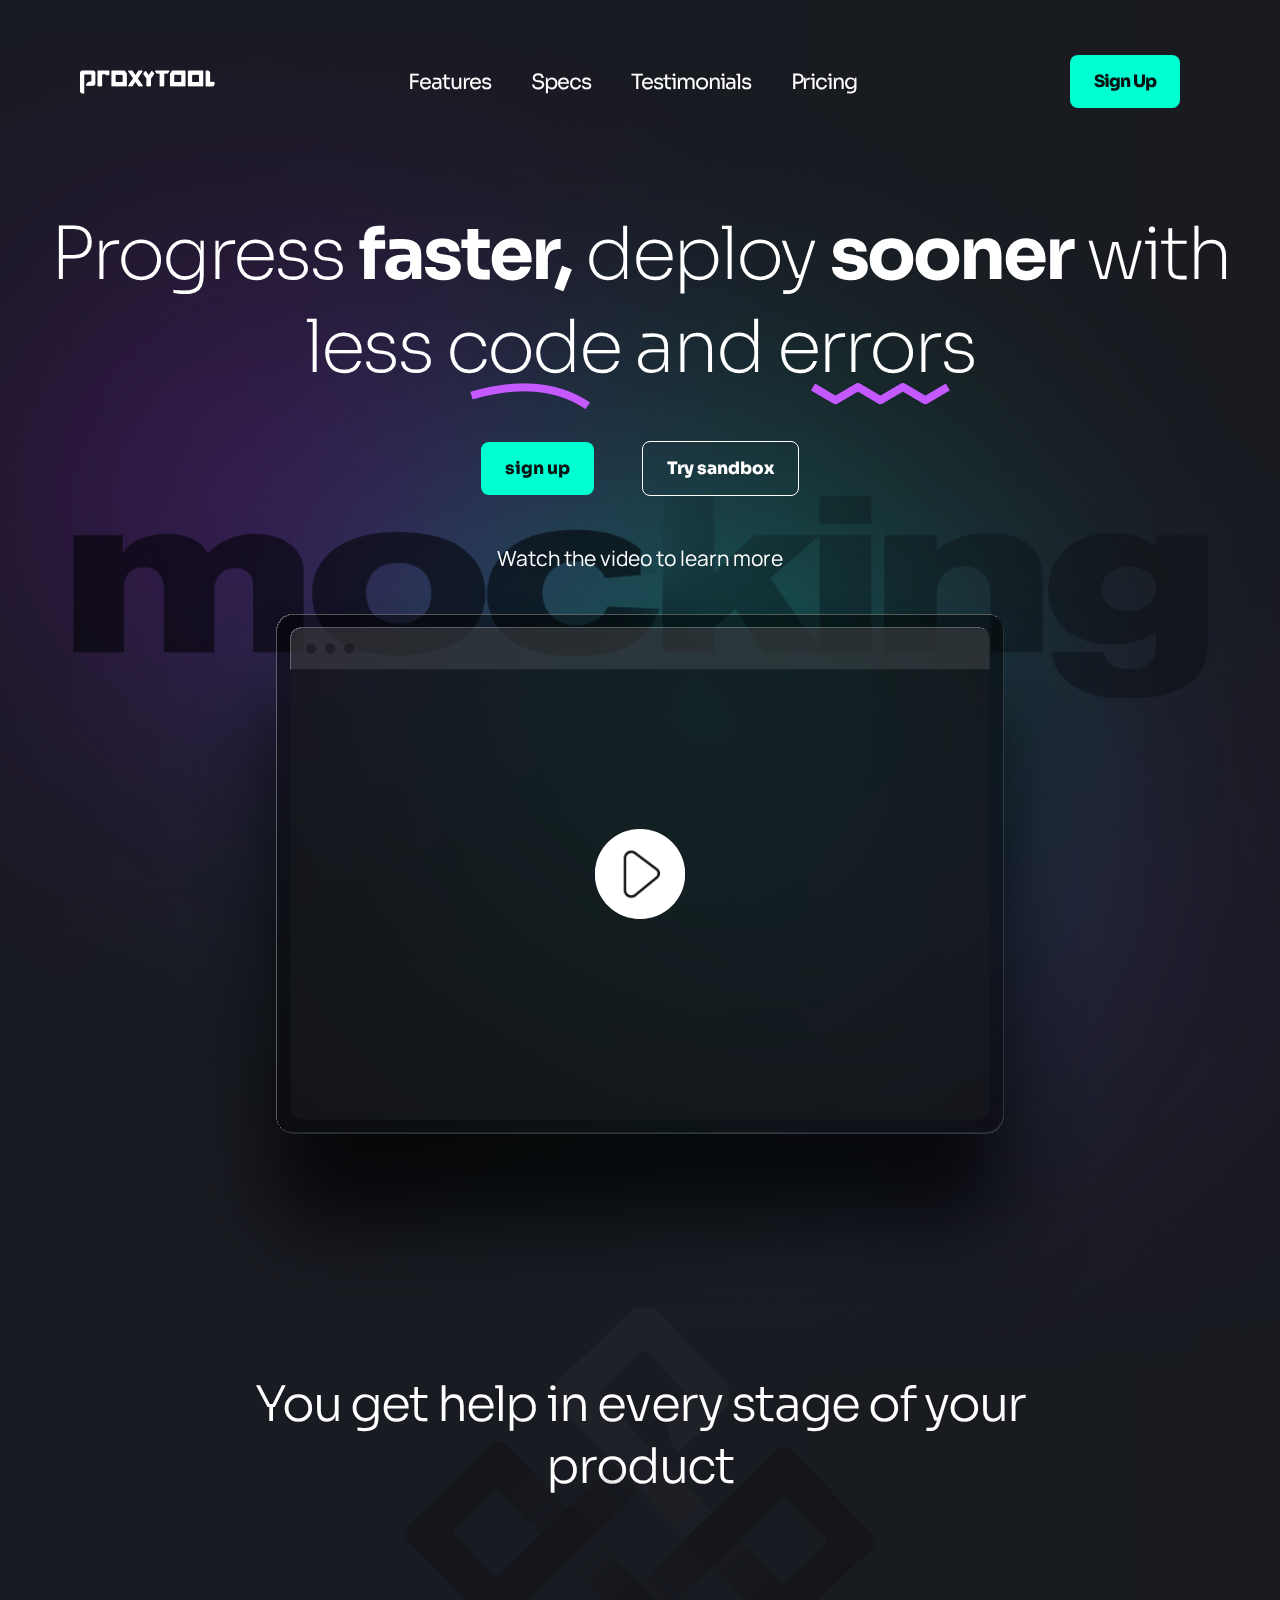
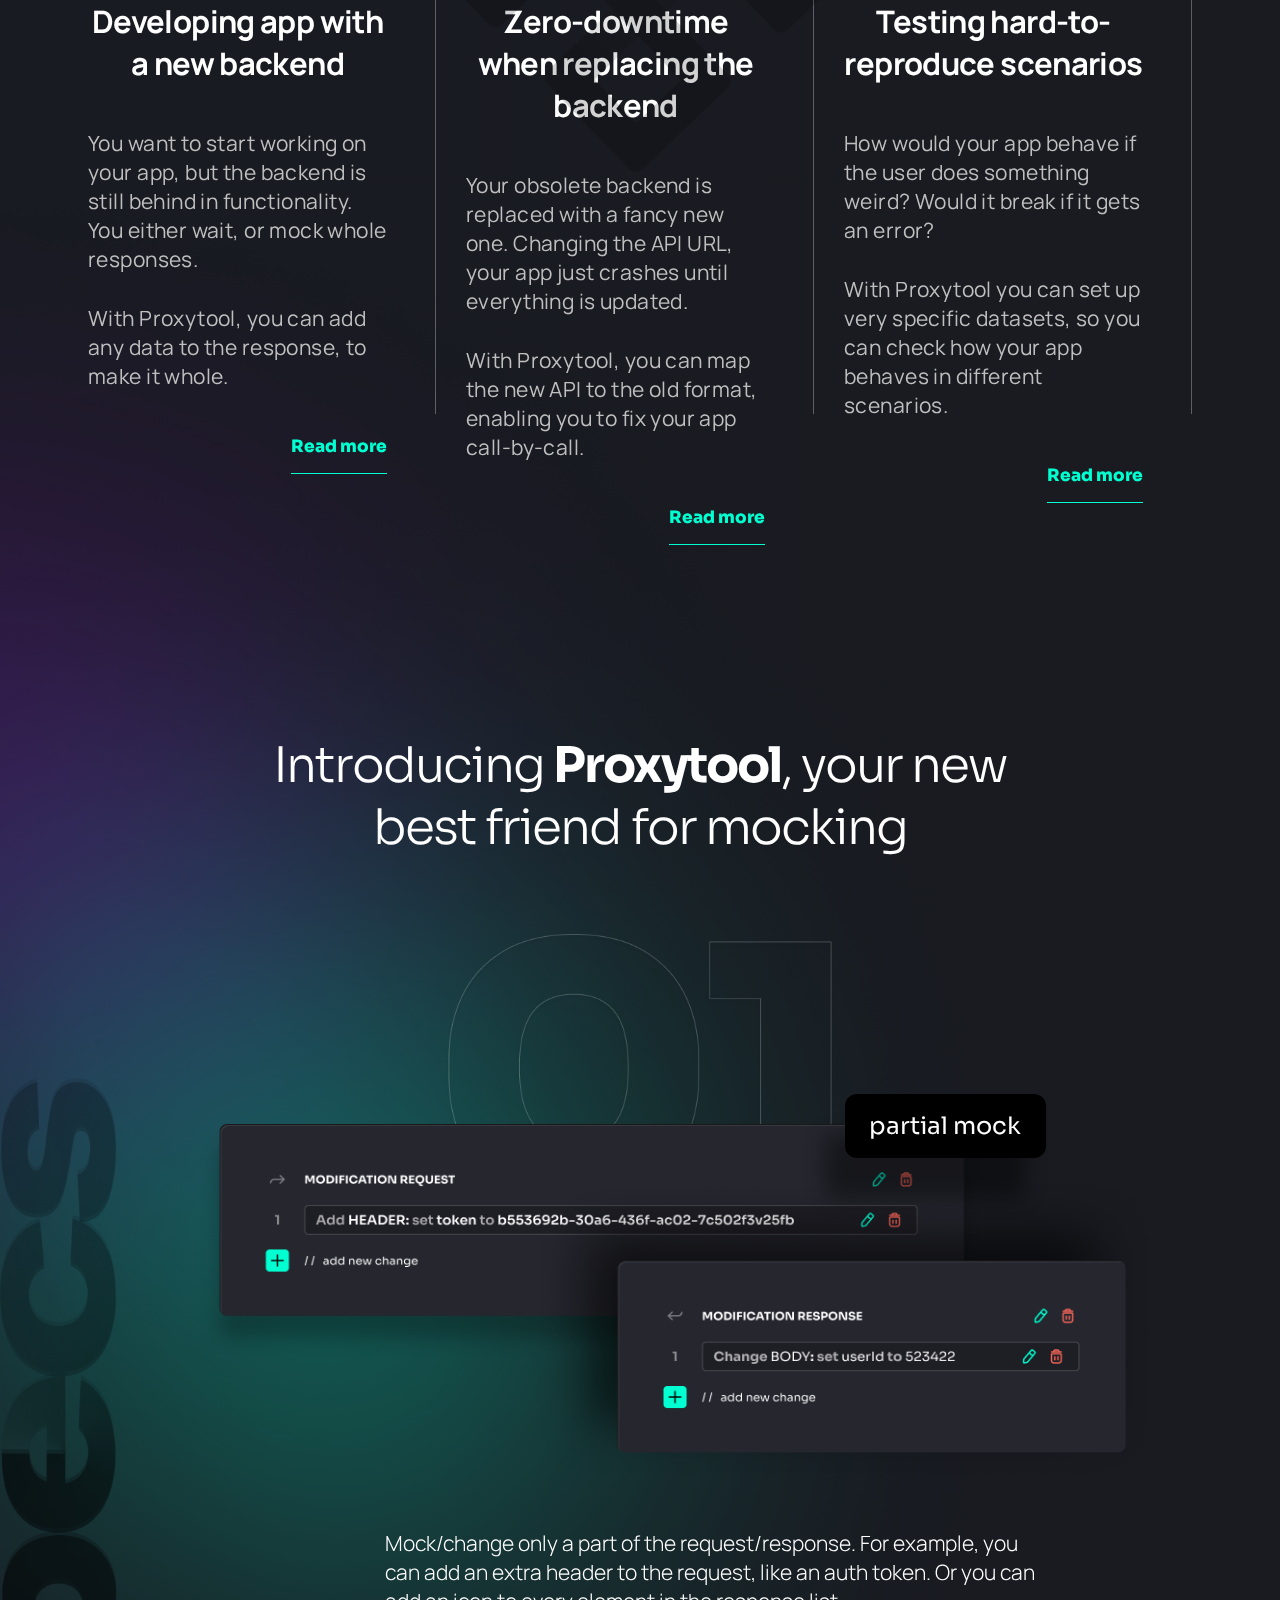
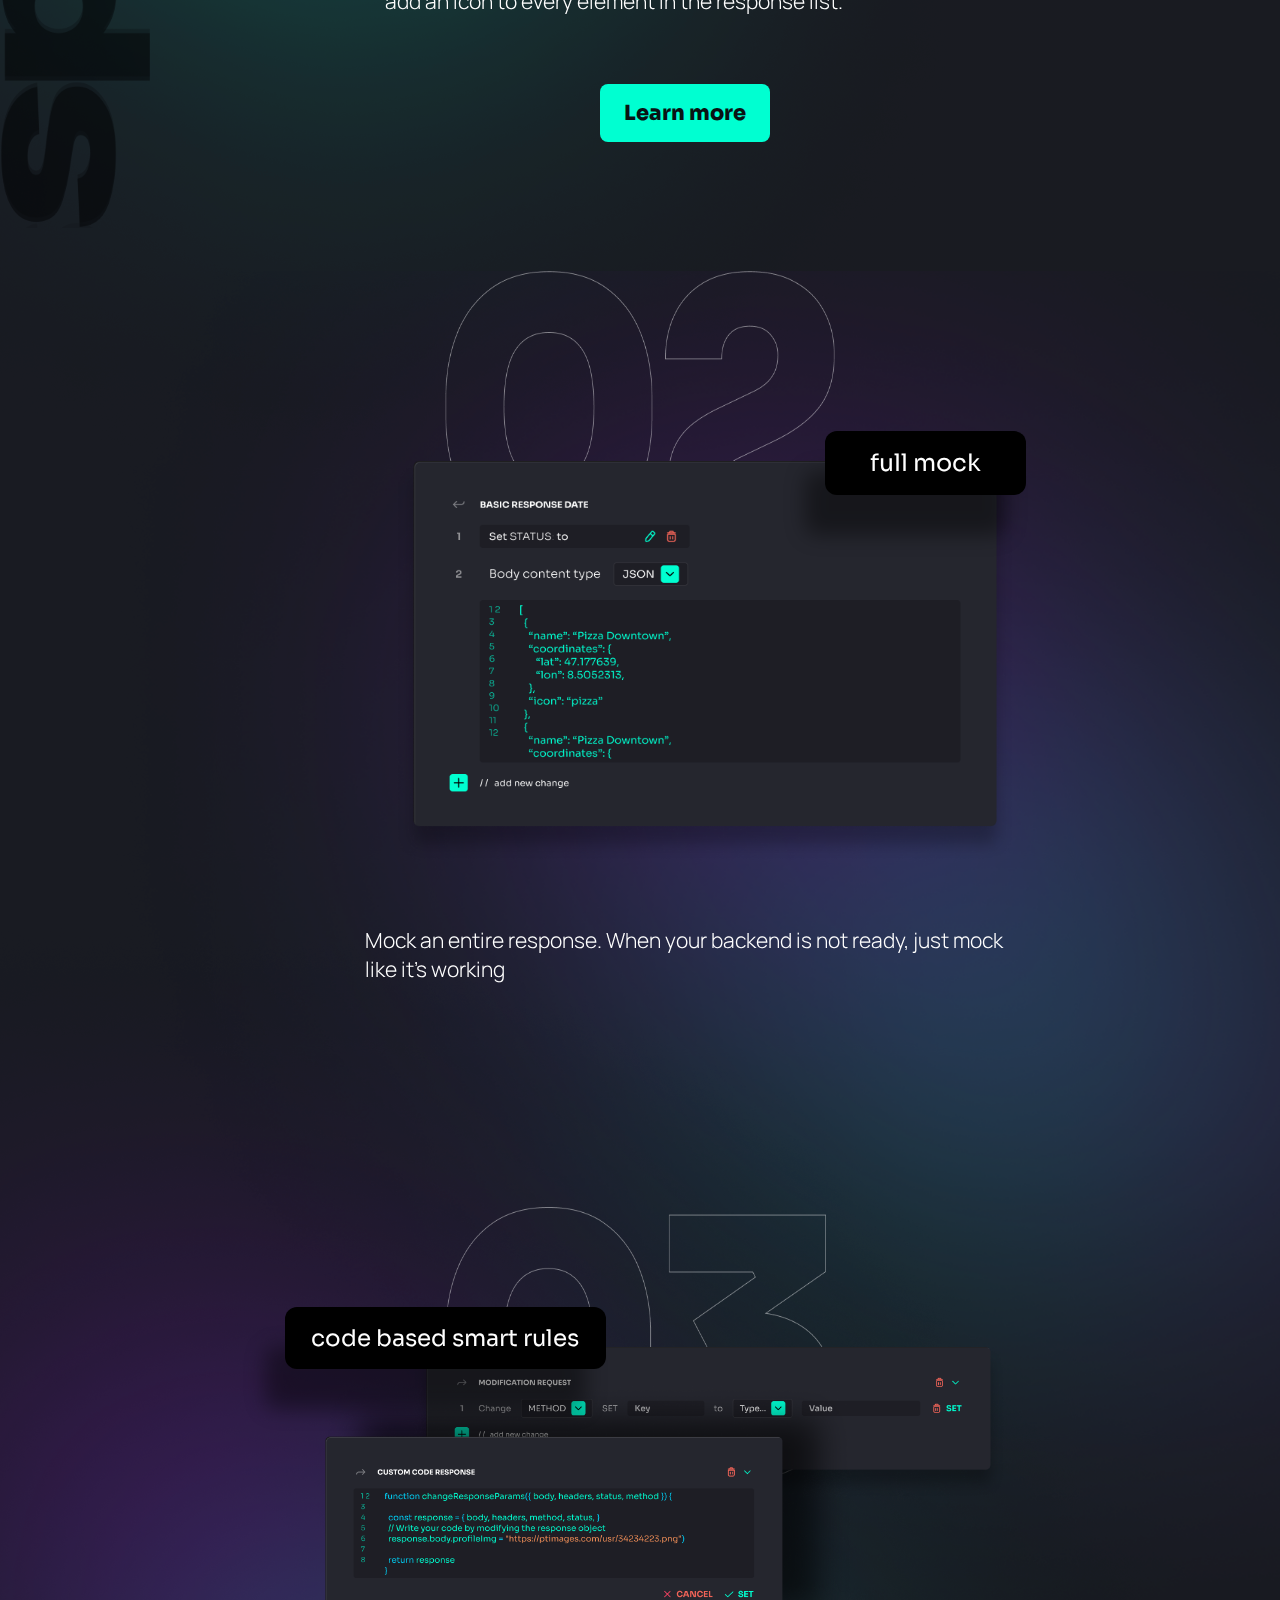
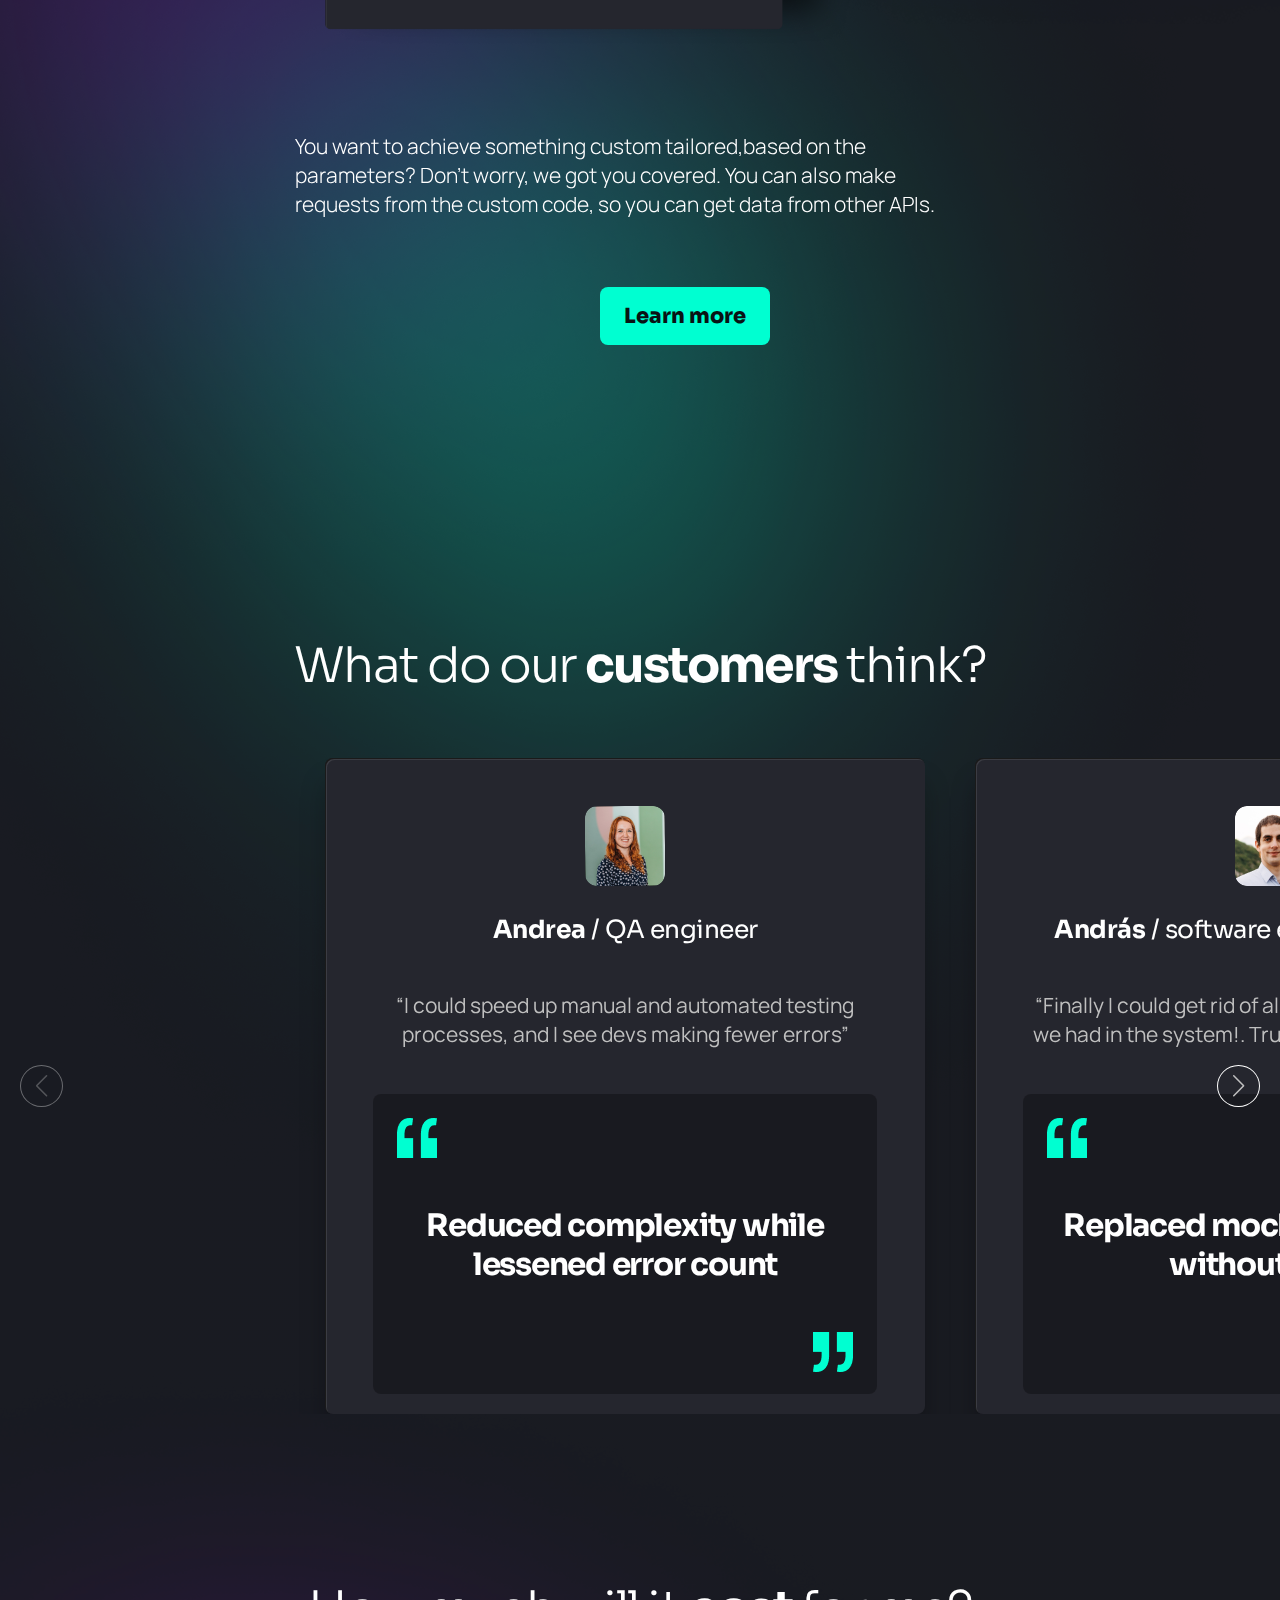
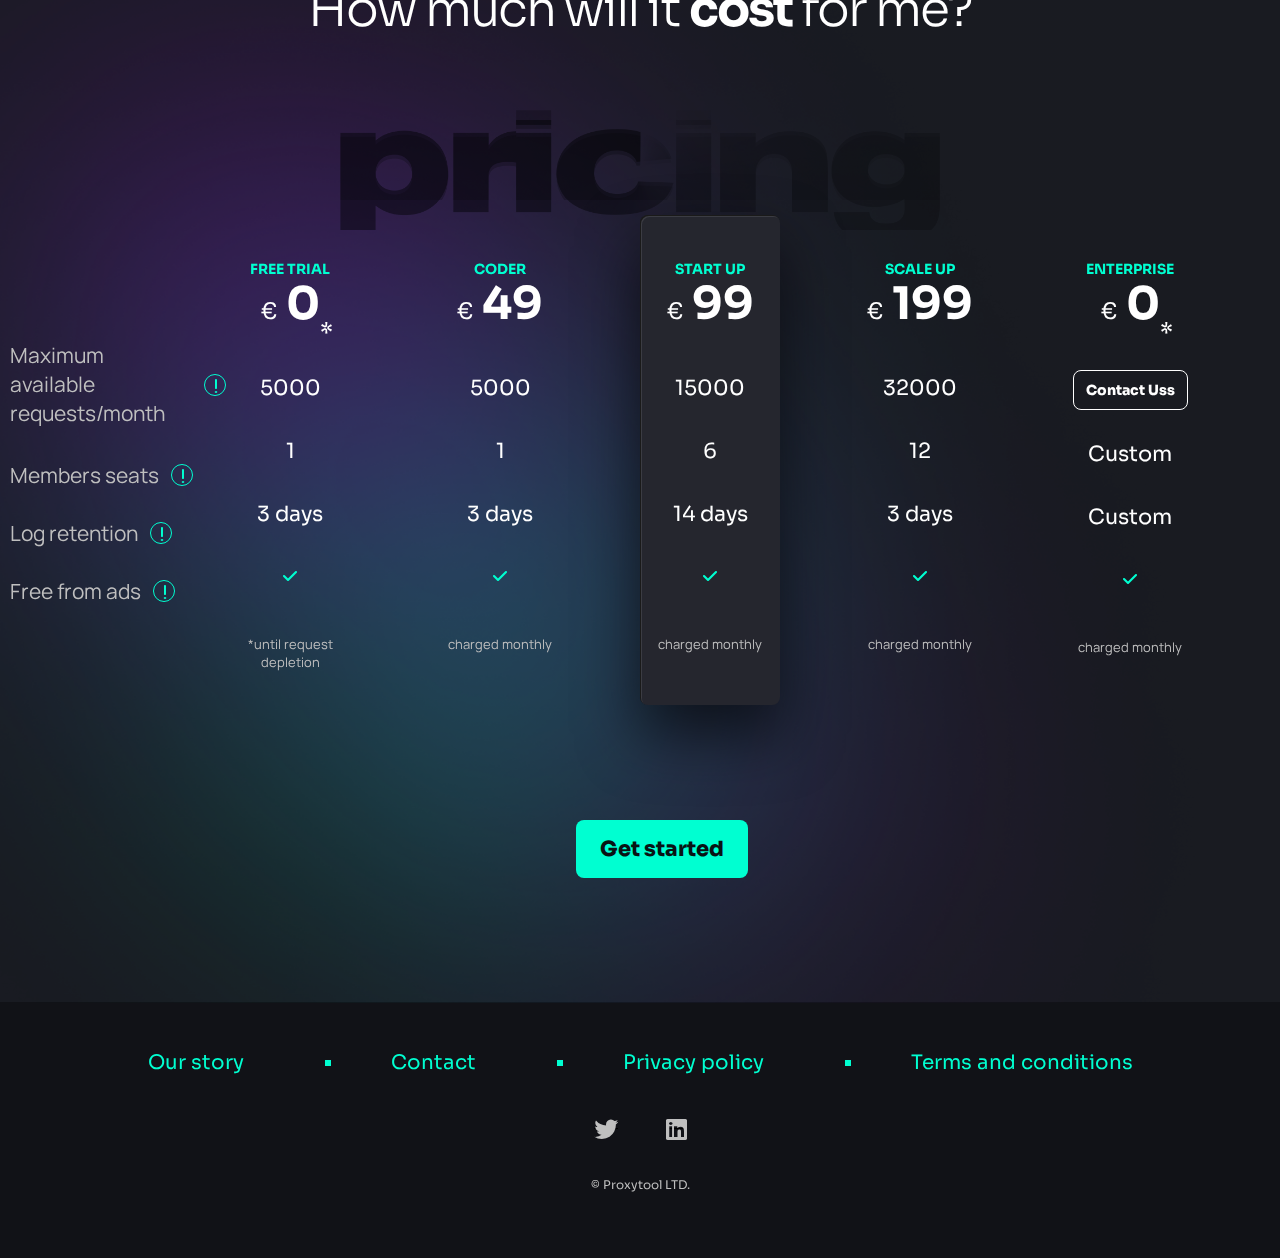
<file: index.html>
<!DOCTYPE html>
<html lang="en">
<head>
    <meta charset="UTF-8">
    <meta http-equiv="X-UA-Compatible" content="IE=edge">
    <meta name="viewport" content="width=device-width, initial-scale=1.0">
    <title>Proxytool</title>
    <link rel="icon" href="./images/favicon.ico" type="image/x-icon">
    <!-- Swiper js -->
    <link
    rel="stylesheet"
    href="https://cdn.jsdelivr.net/npm/swiper@9/swiper-bundle.min.css"
    />
    
    <!-- font awesome icon-->
    <link rel="stylesheet" href="https://cdnjs.cloudflare.com/ajax/libs/font-awesome/6.3.0/css/all.min.css"/>
    <!-- CSS -->
    <link rel="stylesheet" href="style.css">

</head>
<body>
    <div id="modal"></div>
    <header>
        <nav>
          
            <img id="logo" src="./images/navLogo.png" alt="">
            <i id="ham-menu" class="fa-solid fa-bars"></i>
            <ul id="nav-bar">
                <li><a href="#features">Features</a></li>
                <li><a href="#specs">Specs</a></li>
                <li><a href="#testimonials">Testimonials</a></li>
                <li><a href="#pricing">Pricing</a></li>
                <!-- Mobile version -->
                <div>
                    <a href="https://dashboard.proxytool.me/register" target="_blank" class="signup-btn2">Sign Up</a>
                </div>
            </ul>
            <!-- Pc version -->
            <a  href="https://dashboard.proxytool.me/register" target="_blank" class="signup-btn">Sign Up</a>
        </nav>
    </header>

<main>
    <!-- Hero section -->
    <section >
        
        <div class="hero-section">
            <div class="tagline-container">
                <h2 class="hero-title">Progress <span class="hero-sub-title"> faster,</span> deploy <span class="hero-sub-title"> sooner</span> with less code and errors</h2>
                <img class="shape" src="./images/shape1.png" alt="">
                <img class="line" src="./images/Line.png" alt="">
            </div>
    
            <div class="cta-container">
                <a href="https://dashboard.proxytool.me/register" target="_blank"  class="cta-signup-btn">sign up</a>
                <a href="https://dashboard.proxytool.me/sandbox"  target="_blank" class="cta-btn">Try sandbox</a>
            </div>
            
            <!-- mocking -->
            <div class="mocking-container">
                <div id="moc" class="mocking"></div>
            </div>
           
    
            <div class="hero-gradient-container">
                <img class="hero-gradient-img" src="./images/header-gradient.png" alt="">
            </div>
            
            <div class="video-section-container">
                <p class="header-text">Watch the video to learn more</p>
                <!-- video -->

                <div class="video-container" alt="">
                    <div id="video" class="">
                      <div>
                        <img class="video-preview-img" src="./images/iPad Pro 12.svg" alt="">
                      </div>
                      <div class="modal_inner">
                      </div>
                      <button onclick="playvideo()" class="startButton">
                        <img class="play-button" src="./images/Play-2.png" alt="">
                      </button>
                      <a href="https://www.youtube.com/watch?v=HdLyb30OFT4" target="_blank" class="mobileStartButton">
                        <img class="play-button" src="./images/Play-2.png" alt="">
                      </a>
            
                    </div>
                </div>
                <!-- video end -->
            </div>
        </div>
    </section>


<!-- Blog section -->
    <section class=" blog-section">
       <div class="blog-wrapper">
            <div>
                <h2 class="blog-header-text">You get help in every stage of your product</h2>
                <div class="bg-logo-container">
                    <img class="bg-logo" src="./images/Logo.png" alt="">
                </div>
            </div>
            <!-- Blog Cards -->
          <div class="blog-card-container">
            <!-- card 1 -->
            <div class="blog-card">
                <h2 class="blog-card-title">Developing app with a new backend</h2>
                <div>
                    <p class="blog-card-text">You want to start working on your app, but the backend is still behind in functionality. You either wait, or mock whole responses.</p>
                    <p class="blog-card-text2">With Proxytool, you can add any data to the response, to make it whole.</p>
                </div>
                <div class="blog-card-btn-wrapper">
                    <a class="blog-card-btn" href="https://blog.proxytool.io/integrate-backend-to-new-frontend-app/" target="_blank">Read more</a>
                </div>
            </div>
            <!-- card 2 -->
            <div class="blog-card">
                <h2 class="blog-card-title">Zero-downtime when replacing the backend</h2>
                <div>
                    <p class="blog-card-text">Your obsolete backend is replaced with a fancy new one. Changing the API URL, your app just crashes until everything is updated.</p>
                    <p class="blog-card-text2"> With Proxytool, you can map the new API to the old format, enabling you to fix your app call-by-call.</p>
                </div>
                <div class="blog-card-btn-wrapper">
                    <a class="blog-card-btn" href="https://blog.proxytool.io/replace-your-backend-api/" target="_blank">Read more</a>
                </div>
            </div>
            <!-- card 3 -->
            <div class="blog-card">
                <h2 class="blog-card-title">Testing hard-to-reproduce scenarios</h2>
                <div>
                    <p class="blog-card-text">How would your app behave if the user does something weird? Would it break if it gets an error?</p>
                    <p class="blog-card-text2">With Proxytool you can set up very specific datasets, so you can check how your app behaves in different scenarios.</p>
                </div>
                <div class="blog-card-btn-wrapper">
                    <a class="blog-card-btn" href="https://blog.proxytool.io/simulating-unusual-scenarios-with-proxytool/" target="_blank">Read more</a>
                </div>
            </div>
          </div>


       </div>
    </section>



<!-- -- --- --- Specs Section --- ---- --->
<section id="specs" class="specs-section-container">
    <h2 class="specs-title">Introducing <span class="specs-inner-title">Proxytool</span>, your new best friend for mocking</h2>

    <!-- specs Desktop version -->
    <div class="desktop-slider-container">

        <div class="specs-img-container">
            <div class="specs-image"></div>
        </div>

        <div class="gradient-img-container">
            <img class="specs-gradient-pc" src="./images/Blur.png" alt="">
        </div>
    </div>


    <!-- specs content -->

  <div class="specs-container-pc">

    <!-- block 1 -->
    <div class="specs-wrapper-pc">
        <div class="img-wrapper">
            <img class="specs-img-01" src="./images/01.png" alt="">
            <img class="specs-stack1-img" src="./images/Stacks.png" alt="">
        </div>
        <button class="stack-label1">partial mock</button>
        <p class="down-text">Mock/change only a part 
            of the request/response. For example, you can add an extra header to the request, like an auth token. Or you can add an icon to every element in the response list.
        </p>
        <a class="down-btn" href="">Learn more</a>
    </div>
    <!-- block 2 -->
    <div class="block-2">
        <div class="gradient-img-container2">
            <img class="specs-gradient-pc2" src="./images/Blur02.png" alt="">
        </div>
        <div class="specs-wrapper-pc2">
            <div class="img-wrapper">
                <img class="specs-img-02" src="./images/02.png" alt="">
                <img class="specs-stack2-img" src="./images/Stack2.png" alt="">
            </div>
            <button class="stack-label2">full mock</button>
            <p class="down-text2">Mock an entire response. When your backend is not ready, just mock like it's working
            </p>
        </div>
    </div>
    <!-- Block 3 -->
    <div class="block-3">
        <div class="gradient-img-container3">
            <img class="specs-gradient-pc3" src="./images/Blur3.png" alt="">
        </div>
        <div class="specs-wrapper-pc2">
            <div class="img-wrapper">
                <img class="specs-img-03" src="./images/03.png" alt="">
                <img class="specs-stack3-img" src="./images/Stack3.png" alt="">
            </div>
            <button class="stack-label3">code based smart rules</button>
            <p class="down-text3">You want to achieve something
                custom tailored,based on the parameters? Don't worry, we got you covered. You can also make requests from the custom code, so you can get data from other APIs.
            </p>
            <a class="down-btn3" href="">Learn more</a>
        </div>
    </div>


  </div>




    <!--specs Mobile versiion -->
    <div class="specs-container">

     <!-- block 1 -->
      <div class="specs-wrapper">

        <div>
            <img class="specs-gradient" src="./images/Blur.png" alt="">
            <div class="mobile-specs-container">
               <div class="specs-image-mobile"></div>
            </div>
        </div>
        <div class="specs-img-wrapper">
                <div class="wrapper-for-label">
                    <div class="specs-img01-wrapper">
                        <img class="specs-img01" src="./images/01.png" alt="1 png">
                        <button class="stack-img-label1">partial mock</button>
                    </div>
                </div>
            <img class="specs-stack1" src="./images/Stacks.png" alt="stacks">
                <div class="specs-down-text-wrapper">
                   <div>
                    <p class="specs-down-text">Mock/change only a part 
                        of the request/response. For example, you can add an extra header to the request, like an auth token. Or you can add an icon to every element in the response list.
                    </p>
                   </div>
                   <div>
                        <a class="specs-down-btn" href="">Learn more</a>
                   </div>
                </div>
        </div>
       </div>

        <!-- block 2 -->
        <div class="specs-wrapper">
            <div>
                <img class="specs-gradient" src="./images/Blur.png" alt="">
            </div>
            <div class="specs-img-wrapper">
                    <div class="wrapper-for-label">
                        <div class="specs-img01-wrapper">
                            <img class="specs-img01" src="./images/02.png" alt="1 png">
                            <button class="stack-img-label2">full mock</button>
                        </div>
                    </div>
                <img class="specs-stack1" src="./images/Stack2.png" alt="stacks">
                    <div class="specs-down-text-wrapper">
                       <div>
                        <p class="specs-down-text">Mock an entire response. When your backend is not ready, just mock like it's working
                        </p>
                       </div>
                    </div>
             </div>
           </div>

     <!-- block 3 -->
     <div class="specs-wrapper">
        <div>
            <img class="specs-gradient" src="./images/Blur.png" alt="">
        </div>
        <div class="specs-img-wrapper">
                <div class="wrapper-for-label">
                    <div class="specs-img01-wrapper">
                        <img class="specs-img01" src="./images/03.png" alt="1 png">
                        <button class="stack-img-label3">code based smart rules</button>
                    </div>
                </div>
            <img class="specs-stack1" src="./images/Stack3.png" alt="stacks">
                <div class="specs-down-text-wrapper">
                   <div>
                    <p class="specs-down-text">You want to achieve something
                        custom tailored,based on the parameters? Don't worry, we got you covered. You can also make requests from the custom code, so you can get data from other APIs.
                    </p>
                   </div>
                   <div>
                        <a class="specs-down-btn" href="">Learn more</a>
                   </div>
                </div>
         </div>
       </div>
    </div>

</section>


<!-- Customer section -->
<section id="testimonials" class="customer-section">
    <div class="customer-section-wrapper">
        <h2 class="customer-title">What do our <span class="customer-inner-title">customers</span> think?</h2>
        <!-- card -->
       <div class="card">
       </div>

         <!-- Swiper slider -->
  <div class="swiper mySwiper">
    <div class="swiper-wrapper">
      <div class="swiper-slide">
        <div class="card-container">
            <div class="card-wrapper">
             <div>
                 <img class="customer-img" src="./images/user1.png" alt="">
             </div>
             <h2 class="card-title">Andrea<span class="card-inner-title"> / QA engineer</span ></h2>
             <p class="card-message">“I could speed up manual and automated testing processes, and I see devs making fewer errors”</p>
             <div class="quote-container">
                 <div>
                     <img class="quote-inner-imgUp" src="./images/quote.png" alt="">
                 </div>
                 <h2 class="quote-title"> Reduced complexity
                    while lessened error count</h2>
                 <div class="quote-inner-imgDown-container">
                     <img class="quote-inner-imgDown" src="./images/quoteDown.png" alt="">
                 </div>
             </div>
            </div>
         </div>
      </div>
      <div class="swiper-slide">
        <div class="card-container">
            <div class="card-wrapper">
             <div>
                 <img class="customer-img" src="./images/user2.png" alt="">
             </div>
             <h2 class="card-title">András<span class="card-inner-title"> / software engineer manager</span ></h2>
             <p class="card-message">“Finally I could get rid of all the mock code  and data we had in the system!. Truly amazing acceleration”</p>
             <div class="quote-container">
                 <div>
                     <img class="quote-inner-imgUp" src="./images/quote.png" alt="">
                 </div>
                 <h2 class="quote-title"> Replaced mock with real API without worry</h2>
                 <div class="quote-inner-imgDown-container">
                     <img class="quote-inner-imgDown" src="./images/quoteDown.png" alt="">
                 </div>
             </div>
            </div>
         </div>
      </div>
      <div class="swiper-slide">
        <div class="card-container">
            <div class="card-wrapper">
             <div>
                 <img class="customer-img" src="./images/user3.png" alt="">
             </div>
             <h2 class="card-title">Milán<span class="card-inner-title"> / developer</span ></h2>
             <p class="card-message">“I'm a freelancer developer working on multiple projects simultaneously. With ProxyTool I can better manage the workload and prepare prototypes to customers faster.”</p>
             <div class="quote-container3">
                 <div>
                     <img class="quote-inner-imgUp" src="./images/quote.png" alt="">
                 </div>
                 <h2 class="quote-title"> Less code had been written</h2>
                 <div class="quote-inner-imgDown-container">
                     <img class="quote-inner-imgDown" src="./images/quoteDown.png" alt="">
                 </div>
             </div>
            </div>
         </div>
      </div>
    </div>
    <div class="swiper-button-next"></div>
    <div class="swiper-button-prev"></div>
    <div class="swiper-pagination"></div>
  </div>

    </div>
</section>


<!-- --- Pricing Section --- -->
<section id="pricing" class="pricing-section">
    <div class="title-wrapper"><h2 class="pricing-title">How much will it <span class="pricing-inner-title">cost</span> for me?</h2></div>
     
           <!-- Pricing gradient image -->
           <div class="pricing-gradient-img-container"> 
            <img class="pricing-gradient-img" src="./images/pricing-gradient.png" alt="">
        </div>
    <div class="pricing-section-wrapper">
            <div class="pricing-img-container">
                <div class="pricing-img"></div>
             </div>

            <!-- -- Desktop Version Pricing Table -- -->
            <!-- Pricing content -->
            <div class="pricing-content-wrapper">
                <!-- Pricing table -->
                <div class="pricing-table">
                    <!-- column 1 -->
                    <div class="list-column">
                        <div class="hidden-box"></div>
                        <ul class="list-container">
                            <li class="pricing-text1">Maximum available requests/month</li>
                            <div class="pricing-icon tooltip"><i class="fa-solid fa-exclamation">
                                <div class="tooltiptext">
                                    <span>The amount of requests that is allowed to go through Proxytool in the given time period</span>
                                </div>

                            </i></div>
                           
                        </ul>
                        <ul class="list-container">
                            <li class="pricing-text">Members seats</li>
                            <div class="pricing-icon tooltip">
                                <i class="fa-solid fa-exclamation">
                                <div class="tooltiptext">
                                    <span>The number of members you can have in your projects, including you. The limit is for your whole account, not by project.</span>
                                </div>
                                </i>
                            </div>
                        </ul>
                        <ul class="list-container">
                            <li class="pricing-text">Log retention</li>
                            <div class="pricing-icon tooltip">
                                <i class="fa-solid fa-exclamation">
                                <div class="tooltiptext">
                                    <span>Logs will be deleted after the time period elapsed.</span>
                                </div>
                                </i>
                            </div>
                        </ul>
                        <ul class="list-container">
                            <li class="pricing-text">Free from ads</li>
                            <div class="pricing-icon ">
                                <i class="fa-solid fa-exclamation">
                                </i>
                            </div>
                        </ul>
                    </div>
                    <!-- column 2 -->
                    <div class="free-trial-container">
                        <div class="free-trial-wrapper">
                            <div>
                                <span class="free-trial-title"> FREE TRIAL</span>
                                <h3> <span class="dollor-sign">€</span> 0 <span class="hash-sign">*</span></h3>
                            </div>
                            <p class="pricing-info">5000</p>
                            <p class="pricing-info">1</p>
                            <p class="pricing-info">3 days</p>
                            <p class=""><i class="fa-solid fa-check"></i></p>
                            <small>*until request depletion</small>
                        </div>
                    </div>

                    <!-- column 3 -->
                        <div class="free-trial-container">
                            <div class="free-trial-wrapper">
                                <div>
                                    <span class="free-trial-title"> CODER</span>
                                    <h3> <span class="dollor-sign">€</span> 49</h3>
                                </div>
                                <p class="pricing-info">5000</p>
                                <p class="pricing-info">1</p>
                                <p class="pricing-info">3 days</p>
                                <p class=""><i class="fa-solid fa-check"></i></p>
                                <small>charged monthly</small>
                            </div>
                        </div>

                    <!-- column 4 -->
                    <div class="free-trial-container startup-container">
                        <div class="free-trial-wrapper">
                            <div>
                                <span class="free-trial-title"> START UP</span>
                                <h3><span class="dollor-sign">€</span> 99</h3>
                            </div>
                            <p class="pricing-info">15000</p>
                            <p class="pricing-info">6</p>
                            <p class="pricing-info">14 days</p>
                            <p class=""><i class="fa-solid fa-check"></i></p>
                            <small>charged monthly</small>
                        </div>
                    </div>

                    <!-- column 5 -->
                    <div class="free-trial-container">
                        <div class="free-trial-wrapper">
                            <div>
                                <span class="free-trial-title"> SCALE UP</span>
                                <h3> <span class="dollor-sign">€</span> 199</h3>
                            </div>
                            <p class="pricing-info">32000</p>
                            <p class="pricing-info">12</p>
                            <p class="pricing-info">3 days</p>
                            <p class=""><i class="fa-solid fa-check"></i></p>
                            <small>charged monthly</small>
                        </div>
                    </div>

                    <!-- column 6 -->
                    <div class="free-trial-container">
                        <div class="free-trial-wrapper">
                            <div>
                                <span class="free-trial-title"> ENTERPRISE</span>
                                <h3> <span class="dollor-sign">€</span> 0 <span class="hash-sign">*</span></h3>
                            </div>
                            <p class="pricing-info"><a href="">Contact Uss</a></p>
                            <p class="pricing-info">Custom</p>
                            <p class="pricing-info">Custom</p>
                            <p class=""><i class="fa-solid fa-check"></i></p>
                            <small>charged monthly</small>
                        </div>
                    </div>
                    <!-- Column end -->

                </div>

                
            </div>
            <!-- get started button -->
            <div class="pricing-btn-wrapper">
                <button class="pricing-get-started-btn">Get started</button>
            </div>

            <!-- Mobile version Pricing Table -->

              <!-- Swiper -->
            <div class="mobile-pricing-table">
               <div class="mobile-pricing-table-wrapper">
                <div class="swiper mySwiper">
                    <div class="swiper-wrapper">
                        
                        <!-- Slide 1 -->
                      <div class="swiper-slide">

                        <div class="pricing-card-container">
                            <div class="pricing-card-wrapper">
                                <div>
                                    <p class="pricing-card-title"> FREE TRIAL</p>
                                    <h3 class="card-price"> <span class="dollor-sign">€</span> 0 <span class="hash-sign">*</span></h3>
                                </div>
                                <p class="pricing-card-info">5000</p>
                                <ul class="list-container">
                                    <li class="pricing-text1">Maximum available requests/month</li>
                                    <div class="pricing-icon tooltip">
                                        <i class="fa-solid fa-exclamation fa-sm">
                                        <div class="tooltiptext">
                                            <span>The amount of requests that is allowed to go through Proxytool in the given time period.</span>
                                        </div>
                                        </i>
                                    </div>
                                </ul>

                                <p class="pricing-card-info">1</p>
                                <ul class="list-container2">
                                    <li class="pricing-text">Members seats</li>
                                    <div class="pricing-icon tooltip">
                                        <i class="fa-solid fa-exclamation fa-sm">
                                        <div class="tooltiptext">
                                            <span>The number of members you can have in your projects, including you. The limit is for your whole account, not by project.</span>
                                        </div>
                                        </i>
                                    </div>
                                </ul>

                                <p class="pricing-card-info">3 days</p>
                                <ul class="list-container3">
                                    <li class="pricing-text">Log retention</li>
                                    <div class="pricing-icon tooltip">
                                        <i class="fa-solid fa-exclamation fa-sm">
                                        <div class="tooltiptext">
                                            <span>Logs will be deleted after the time period elapsed.</span>
                                        </div>
                                        </i>
                                    </div>
                                </ul>
                                <p class="card-down-text">*until request depletion</p>
                            </div>
                        </div>

                      </div>
                      <!-- slide 2 -->
                      <div class="swiper-slide">
                        <div class="pricing-card-container">
                            <div class="pricing-card-wrapper">
                                <div>
                                    <p class="pricing-card-title"> CODER</p>
                                    <h3 class="card-price"> <span class="dollor-sign">€</span> 49</h3>
                                </div>
                                <p class="pricing-card-info">5000</p>
                                <ul class="list-container">
                                    <li class="pricing-text">Maximum available requests/month</li>
                                    <div class="pricing-icon tooltip">
                                        <i class="fa-solid fa-exclamation">
                                        <div class="tooltiptext">
                                            <span>The amount of requests that is allowed to go through Proxytool in the given time period.</span>
                                        </div>
                                        </i>
                                    </div>
                                </ul>

                                <p class="pricing-card-info">1</p>
                                <ul class="list-container2">
                                    <li class="pricing-text">Members seats</li>
                                    <div class="pricing-icon tooltip">
                                        <i class="fa-solid fa-exclamation">
                                        <div class="tooltiptext">
                                            <span>The number of members you can have in your projects, including you. The limit is for your whole account, not by project.</span>
                                        </div>
                                        </i>
                                    </div>
                                </ul>

                                <p class="pricing-card-info">3 days</p>
                                <ul class="list-container3">
                                    <li class="pricing-text">Log retention</li>
                                    <div class="pricing-icon tooltip">
                                        <i class="fa-solid fa-exclamation">
                                        <div class="tooltiptext">
                                            <span>Logs will be deleted after the time period elapsed.</span>
                                        </div>
                                        </i>
                                    </div>
                                </ul>
                                <p class="card-down-text">charged monthly
                                </p>
                            </div>
                        </div>
                      </div>
                      <!-- slide 3 -->
                      <div class="swiper-slide">
                        <div class="pricing-card-container">
                            <div class="pricing-card-wrapper">
                                <div>
                                    <p class="pricing-card-title"> START UP
                                    </p>
                                    <h3 class="card-price"> <span class="dollor-sign">€</span> 99</h3>
                                </div>
                                <p class="pricing-card-info">15000</p>
                                <ul class="list-container">
                                    <li class="pricing-text">Maximum available requests/month</li>
                                    <div class="pricing-icon tooltip">
                                        <i class="fa-solid fa-exclamation">
                                        <div class="tooltiptext">
                                            <span>The amount of requests that is allowed to go through Proxytool in the given time period.</span>
                                        </div>
                                        </i>
                                    </div>
                                </ul>

                                <p class="pricing-card-info">6</p>
                                <ul class="list-container2">
                                    <li class="pricing-text">Members seats</li>
                                    <div class="pricing-icon tooltip">
                                        <i class="fa-solid fa-exclamation">
                                        <div class="tooltiptext">
                                            <span>The number of members you can have in your projects, including you. The limit is for your whole account, not by project.</span>
                                        </div>
                                        </i>
                                    </div>
                                </ul>

                                <p class="pricing-card-info">14 days</p>
                                <ul class="list-container3">
                                    <li class="pricing-text">Log retention</li>
                                    <div class="pricing-icon tooltip">
                                        <i class="fa-solid fa-exclamation">
                                        <div class="tooltiptext">
                                            <span>Logs will be deleted after the time period elapsed.</span>
                                        </div>
                                        </i>
                                    </div>
                                </ul>
                                <p class="card-down-text">charged monthly</p>
                            </div>
                        </div>

                      </div>

                      <!-- slide 4 -->
                      <div class="swiper-slide">
                        <div class="pricing-card-container">
                            <div class="pricing-card-wrapper">
                                <div>
                                    <p class="pricing-card-title"> SCALE UP</p>
                                    <h3 class="card-price"> <span class="dollor-sign">€</span> 199</h3>
                                </div>
                                <p class="pricing-card-info">32000</p>
                                <ul class="list-container">
                                    <li class="pricing-text">Maximum available requests/month</li>
                                    <div class="pricing-icon tooltip">
                                        <i class="fa-solid fa-exclamation">
                                        <div class="tooltiptext">
                                            <span>The amount of requests that is allowed to go through Proxytool in the given time period.</span>
                                        </div>
                                        </i>
                                    </div>
                                </ul>

                                <p class="pricing-card-info">12</p>
                                <ul class="list-container2">
                                    <li class="pricing-text">Members seats</li>
                                    <div class="pricing-icon tooltip">
                                        <i class="fa-solid fa-exclamation">
                                        <div class="tooltiptext">
                                            <span>The number of members you can have in your projects, including you. The limit is for your whole account, not by project.</span>
                                        </div>
                                        </i>
                                    </div>
                                </ul>

                                <p class="pricing-card-info">3 days</p>
                                <ul class="list-container3">
                                    <li class="pricing-text">Log retention</li>
                                    <div class="pricing-icon tooltip">
                                        <i class="fa-solid fa-exclamation">
                                        <div class="tooltiptext">
                                            <span>Logs will be deleted after the time period elapsed.</span>
                                        </div>
                                        </i>
                                    </div>
                                </ul>
                                <p class="card-down-text">charged monthly</p>
                            </div>
                        </div>
                      </div>

                      <!-- slide 5 -->
                      <div class="swiper-slide">
                        <div class="pricing-card-container">
                            <div class="pricing-card-wrapper">
                                <div>
                                    <p class="pricing-card-title"> ENTERPRISE</p>
                                    <h3 class="card-price"> <span class="dollor-sign">€</span> 0 <span class="hash-sign">*</span></h3>
                                </div>
                                <div class="contact-btn-container">
                                    <p class="pricing-contact-btn"><a href="">Contact uss</a></p>
                                </div>
                                <ul class="list-container">
                                    <li class="pricing-text">Maximum available requests/month</li>
                                    <div class="pricing-icon tooltip">
                                        <i class="fa-solid fa-exclamation">
                                        <div class="tooltiptext">
                                            <span>The amount of requests that is allowed to go through Proxytool in the given time period.</span>
                                        </div>
                                        </i>
                                    </div>
                                </ul>

                                <p class="pricing-card-info">Custom</p>
                                <ul class="list-container2">
                                    <li class="pricing-text">Members seats</li>
                                    <div class="pricing-icon tooltip">
                                        <i class="fa-solid fa-exclamation">
                                        <div class="tooltiptext">
                                            <span>The number of members you can have in your projects, including you. The limit is for your whole account, not by project.</span>
                                        </div>
                                        </i>
                                    </div>
                                </ul>

                                <p class="pricing-card-info">Custom</p>
                                <ul class="list-container3">
                                    <li class="pricing-text">Log retention</li>
                                    <div class="pricing-icon tooltip">
                                        <i class="fa-solid fa-exclamation">
                                        <div class="tooltiptext">
                                            <span>Logs will be deleted after the time period elapsed.</span>
                                        </div>
                                        </i>
                                    </div>
                                </ul>
                                <p class="card-down-text">charged monthly</p>
                            </div>
                        </div>
                      </div>


                    </div>
                    <div class="swiper-button-next"></div>
                    <div class="swiper-button-prev"></div>
                    <div class="swiper-pagination"></div>
                  </div>
                </div>
            </div>

            <div class="get-started-btn-wrapper">
                <button class="get-started-btn">Get started</button>
            </div>
        


    </div>
</section>


<!-- Footer Section -->
<footer class="footer-section">
    <section class="footer-section-wrapper">
        <div class="footer">
            <ul>
                <li><div class="dot4"></div><a href="https://blog.proxytool.io/the-story/" target="_blank">Our story</a></li>
                <li><div class="dot1"></div><a href="hello@proxytool.io" target="_blank">Contact</a></li>
                <li><div class="dot1"></div><a href="/privacy">Privacy policy</a></li>
                <li><div class="dot1"></div><a href="/terms">Terms and conditions</a></li>
            </ul>
        </div>
        <div class="footer-icon">
            <i class="fa-brands fa-twitter fa-xl"></i>
            <i class="fa-brands fa-linkedin fa-xl"></i>
        </div>
        <p class="footer-text">© Proxytool LTD.</p>
    </section>
</footer>
</main>

    <!-- swiper js -->
    <script src="https://cdn.jsdelivr.net/npm/swiper@9/swiper-bundle.min.js"></script>
    <!-- JS -->
    <script src="./script.js"></script>
</body>
</html>
</file>
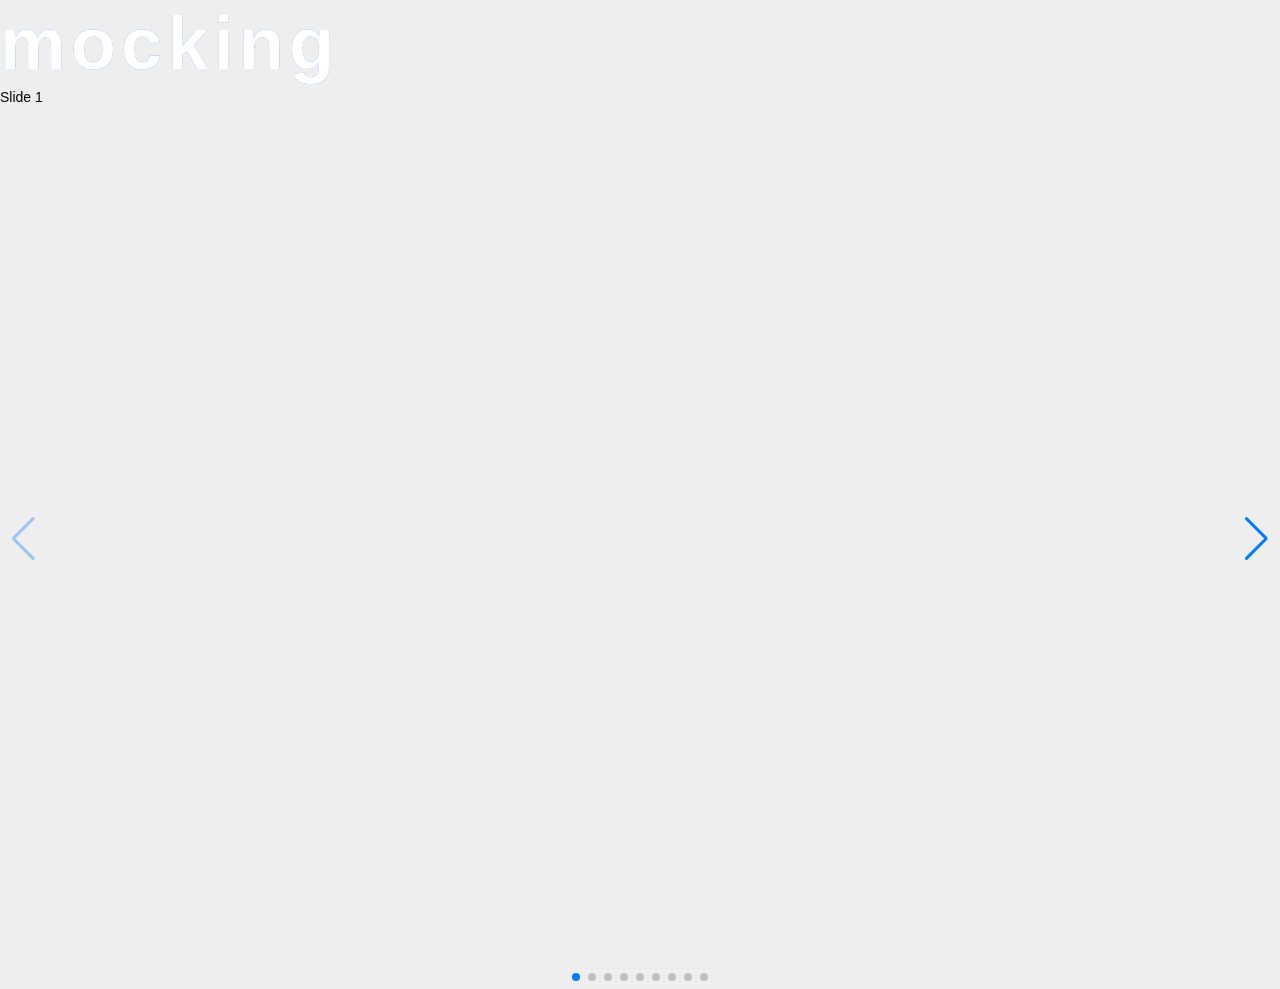
<file: images/test.html>
<div class="glitch-wrapper">
    <div class="glitch" data-glitch="mocking">mocking</div>
 </div>
 
 <style>
 
 .glitch {
    position: relative;
    font-size: 74px;
    font-weight: 700;
    line-height: 1.2;
    color: #fff;
    letter-spacing: 5px;
    z-index: 1;
 }
 
 .glitch:before,
 .glitch:after {
    display: block;
    content: attr(data-glitch);
    position: absolute;
    top: 0;
    left: 0;
    opacity: 0.8;
 }
 
 .glitch:before {
    animation: glitch-color 0.3s cubic-bezier(0.25, 0.46, 0.45, 0.94) both infinite;
    color: #00ffff;
    z-index: -1;
 }
 
 .glitch:after {
    animation: glitch-color 0.3s cubic-bezier(0.25, 0.46, 0.45, 0.94) reverse both infinite;
    color: #ff00ff;
    z-index: -2;
 }
 
 @keyframes glitch-color {
    0% {
       transform: translate(0);
    }
 
    20% {
       transform: translate(-3px, 3px);
    }
 
    40% {
       transform: translate(-3px, -3px);
    }
 
    60% {
       transform: translate(3px, 3px);
    }
 
    80% {
       transform: translate(3px, -3px);
    }
 
    to {
       transform: translate(0);
    }
 }
 </style>



<!DOCTYPE html>
<html lang="en">

<head>
  <meta charset="utf-8" />
  <title>Swiper demo</title>
  <meta name="viewport" content="width=device-width, initial-scale=1, minimum-scale=1, maximum-scale=1" />
  <!-- Link Swiper's CSS -->
  <link rel="stylesheet" href="https://cdn.jsdelivr.net/npm/swiper@9/swiper-bundle.min.css" />

  <!-- Demo styles -->
  <style>
    html,
    body {
      position: relative;
      height: 100%;
    }

    body {
      background: #eee;
      font-family: Helvetica Neue, Helvetica, Arial, sans-serif;
      font-size: 14px;
      color: #000;
      margin: 0;
      padding: 0;
    }

   
  </style>
</head>

<body>
  <!-- Swiper -->
  <div class="swiper mySwiper">
    <div class="swiper-wrapper">
      <div class="swiper-slide">Slide 1</div>
      <div class="swiper-slide">Slide 2</div>
      <div class="swiper-slide">Slide 3</div>
      <div class="swiper-slide">Slide 4</div>
      <div class="swiper-slide">Slide 5</div>
      <div class="swiper-slide">Slide 6</div>
      <div class="swiper-slide">Slide 7</div>
      <div class="swiper-slide">Slide 8</div>
      <div class="swiper-slide">Slide 9</div>
    </div>
    <div class="swiper-button-next"></div>
    <div class="swiper-button-prev"></div>
    <div class="swiper-pagination"></div>
  </div>

  <!-- Swiper JS -->
  <script src="https://cdn.jsdelivr.net/npm/swiper@9/swiper-bundle.min.js"></script>

  <!-- Initialize Swiper -->
  <script>
    var swiper = new Swiper(".mySwiper", {
      spaceBetween: 30,
      centeredSlides: true,
      autoplay: {
        delay: 2500,
        disableOnInteraction: false,
      },
      pagination: {
        el: ".swiper-pagination",
        clickable: true,
      },
      navigation: {
        nextEl: ".swiper-button-next",
        prevEl: ".swiper-button-prev",
      },
    });
  </script>
</body>

</html>
</file>
<file: style.css>
@import url('https://fonts.googleapis.com/css2?family=Manrope:wght@200;300;400;500;600;700;800&family=Sora:wght@100;200;300;400;500;600;700;800&display=swap');

*{
    padding: 0;
    margin: 0;
    box-sizing: border-box;
    list-style: none;
    text-decoration: none;
    /* outline: 1px solid red; */
}
body{
    background-color: #191b22;
    background-image: linear-gradient(90deg, #191b22 0%, #191b21 100%);
    overflow-x: hidden;
    
    

}
header{
    width: 100%;
    background-color: transparent;
    padding: 55px 5rem;
    z-index: 999;
}
#logo{
    color: white;
}
nav{
    display: flex;
    justify-content: space-between;
    align-items: center;
    
}

nav ul{
    display: flex;

}
nav a{
    color: white;
    margin: 0 20px;
    font-family: 'Sora';
    font-style: normal;
    font-weight: 400;
    font-size: 21px;
    line-height: 26px;
    letter-spacing: -0.05em;
}

#ham-menu{
    display: none;
   
}

nav ul.active{
    right: 10px;
    z-index: 999;
   
}

.signup-btn{
    border: none;
    border-radius: 8px;
    color: #091314;
    background-color: #00FFD1;
    padding: 16px 24px;
    font-weight: 800;
    font-size: 17px;
    line-height: 21px;
    display: block;
    font-family: 'Sora';
}
.signup-btn2{
    border: none;
    border-radius: 8px;
    color: #091314;
    background-color: #00FFD1;
    padding: 10px 24px;
    font-weight: 800;
    font-size: 17px;
    display: none;
    font-family: 'Sora';
    line-height: 21px;
}


/* -- Navbar responsive -- */
@media (min-width: 320px) and (max-width: 480px){
    .signup-btn2{
        padding: 8px 16px;
        font-size: 14px;
    }
    nav a{
        font-size: 16px;
        color: white;
        margin: 0 20px;
        font-family: 'Sora';
        font-style: normal;
    }
}

@media only screen and (max-width: 767px) {
    header{
        width: 100%;
        background-color: transparent;
        padding: 0px 2rem;
    }
    nav img{
        max-width: 110px;
    }
    #ham-menu{
        display: block;
        color: white;
    }
    .signup-btn{
        display: none;
    }
    .signup-btn2{
        display: block;
    
    }

    nav ul{
        background-color: #1d1f28;
        width: 50%;
        display: flex;
        flex-direction: column;
        align-items: center;
        justify-content: start;
        gap: 22px;
        position: fixed;
        top: 50px;
        transition: all .50s ease;
        right: -150%;
        height: 270px;
        border-radius: 10px;
        padding-top: 30px;
        z-index: 1;
        
    }
   .nav-bar a{
    margin-bottom: 50px;
   }
}


/* --- --- Hero section --- --- */
.hero-section{
    width: 1240px;
    text-align: center;
    margin: 0 auto;
}

.tagline-container{
    position: relative;
}
.shape{
    position: absolute;
    top: 175px;
    right:670px;
}
.line{
    position: absolute;
    top: 175px;
    right:310px;
}
.hero-title{
    font-family: 'Sora';
    color: white;
    font-weight: 200;
    font-size: 73px;
    line-height: 92px;
    text-align: center;
    letter-spacing: -0.04em;
}
.hero-sub-title{
    font-family: 'Sora';
    font-weight: 700;
    font-size: 72px;
}
.hero-gradient-img{
    position: absolute;
    z-index: -1;
    left: 0;
    top: 30px;
    width: 100%;
}


/* ------------ Hero section Responsive -------------- */
/* ----  Mobile Devices ---- */

@media (min-width: 320px) and (max-width: 480px) {
   
    .hero-section{
        width: 310px;
        height: 182px;
        text-align: center;
        margin-bottom: 240px;
        
    }
    .shape{
        position: absolute;
        width: 50px;
        top: 90px;
        right:174px;
    }
    .line{
        position: absolute;
        width: 60px;
        top: 90px;
        right:29px;
    }
    .hero-title{
        font-family: 'Sora';
        color: white;
        font-weight: 200;
        font-size: 30px;
        line-height: 31px;
        margin: 20px 0;
    }
    .hero-sub-title{
        font-family: 'Sora';
        font-weight: 700;
        font-size: 30px;
    } 
    .video{
        width: 120px;
        height: 80px;
    }
    .hero-gradient-img{
        position: absolute;
        z-index: -1;
        left: 0;
        top: 20px;
        width: 100%;
        height: 800px;
    }

}
/* ----- iPads and Tablets -------- */
@media (min-width: 481px) and (max-width: 768px) {
    .shape{
        position: absolute;
        width: 55px;
        top: 60px;
        right:198px;
    }
    .line{
        position: absolute;
        width: 60px;
        top: 60px;
        right:55px;
    }
    .hero-section{
        width: 430px;
        height: 182px;
        text-align: center;
        margin-bottom: 240px;
        margin-top: 20px;
    }
    .hero-title{
        font-family: 'Sora';
        color: white;
        font-weight: 200;
        font-size: 30px;
        line-height: 31px;
    }
    .hero-sub-title{
        font-family: 'Sora';
        font-weight: 700;
        font-size: 30px;
    }
}
/* ----- Laptops and small screen -------- */
@media (min-width: 769px) and (max-width:  1024px) {
   
    .hero-section{
        width: 660px;
        height: 182px;
        text-align: center;
        margin: 0 auto;
    }
    .hero-title{
        font-family: 'Sora';
        color: white;
        font-weight: 200;
        font-size: 30px;
        line-height: 31px;
    }
    .hero-sub-title{
        font-family: 'Sora';
        font-weight: 700;
        font-size: 30px;
    }
    .shape{
        position: absolute;
        width: 55px;
        top: 32px;
        right:24px;
    }
    .line{
        position: absolute;
        width: 60px;
        top: 60px;
        right:273px;
    }
}

.cta-container{
    display: flex;
    justify-content: center;
    align-items: center;
    gap: 48px;
    margin-top: 48px;
}
.cta-signup-btn{
    border: none;
    border-radius: 8px;
    color: #091314;
    background-color: #00FFD1;
    padding: 16px 24px;
    font-weight: 800;
    font-size: 17px;
    line-height: 21px;
    font-family: 'Sora';
}
.cta-btn{
    border: none;
    border-radius: 8px;
    background: transparent;
    font-family: 'Sora';
    border: 1px solid #FFFFFF;
    padding: 16px 24px;
    font-weight: 800;
    font-size: 17px;
    line-height: 21px;
    color: white;
}
@media (min-width: 1025px) and (max-width:  1200px){
    .hero-title{
        font-size: 50px;
         width: 800px;
         margin: 0 auto;
         line-height: 60px;
    }
    .hero-sub-title{
        font-size: 50px;
    }
    .shape{
        position: absolute;
        width: 80px;
        top: 112px;
        right:380px;
    }
    .line{
        position: absolute;
        width: 90px;
        top: 112px;
        right:143px;
    }
}



/* -- CTA Responsive -- */
@media (min-width: 320px) and (max-width: 480px){
    .cta-container{
        display: flex;
        flex-direction: row;
        justify-content: center;
        align-items: center;
        gap: 10px;
        margin-top: 25px;
        
    }
    .cta-signup-btn{
        border: none;
        border-radius: 8px;
        color: #091314;
        background-color: #00FFD1;
        padding: 9px 18px;
        font-weight: 800;
        font-size: 12px;
        font-family: 'Sora';
    }
    .cta-btn{
        border: none;
        border-radius: 8px;
        background: transparent;
        font-family: 'Sora';
        border: 1px solid #FFFFFF;
        padding: 8px 16px;
        font-weight: 800;
        font-size: 12px;
        color: white;
    }
}
@media (min-width: 481px) and (max-width: 768px){
    .cta-container{
        gap: 15px;
    }
}


/* ---------- Moking glitch ----------- */
.mocking-container{
    position: relative;
}
.mocking{
    position: absolute;
    left: 0;
    right: 0;
    margin: 0 auto;
    width: 1135px;
    height: 202px;
    margin: 0 auto;
    background-image: url(./images/MOCKING.png);
    background-size: 100%;
    background-repeat: no-repeat;
    background-position: center;
    mix-blend-mode: overlay;
    opacity: 0.8;
}
.mocking::before{
    content: '';
    position: absolute;
    top: 0;
    left: 0;
    width: 1135px;
    height: 202px;
    z-index: 0;
    background-image: url(./images/MOCKING.png);
    background-size: 100%;
    opacity: .5;
    mix-blend-mode: hard-light;
    animation: animate .6s linear infinite;
}

@keyframes animate {
    0%{
        background-position: 0 0;
        filter: hue-rotate(0deg);
    }
    /* 10%{
        background-position: 5px 0;
    } */
    20%{
        background-position: -5px 0;
    }
    /* 30%{
        background-position: 15px 0;
    } */
    40%{
        background-position: 5px 0;
    }
    50%{
        background-position: -20px 0;
    }
    /* 60%{
        background-position: -30px 0;
    } */
    70%{
        background-position: 0 -20px;
    }
    80%{
        background-position: -30px -20px;
    }
    /* 81%{
        background-position: 0 0;
    } */
    100%{
        background-position: 0 0;
        filter: hue-rotate(360deg);
    }
}
/* Mocking glitch end */

/* --- video --- */

.video-section-container{
    position: relative;
    margin-bottom: 800px;
}

.video-container{
    position: absolute;
    left: 0;
    right: 0;
    margin: 0 auto;
    top: 10px;
}

#video {
    z-index: 1;
    position: relative;
  }
  
  .video-preview-img{
    width: 900px;
    position: absolute;
    left: 0;
    right: 0;
    margin: 0 auto;
  }
  .play-button{
    width: 90px;
    height: 90px;
    position: absolute;
    top: 275px;
    left: 0;
    right: 0;
    margin: 0 auto;

  }

  @media only screen and (max-width: 768px) {

    .video-preview-img{
      width: 300px;
      position: absolute;
      left: 0;
      right: 0;
      margin: 0 auto;
    }
    .play-button{
      width: 35px;
      height: 35px;
      position: absolute;
      top: 89px;
      left: 0;
      right: 0;
      margin: 0 auto;
  
    }
  }
  
  .youtube {
    z-index: 2;
    opacity: 0;
    border-radius: 24px;
    transition: 0.25s ease-in-out;
  }
  
  .youtube.active {
    opacity: 1;
    width: 80vw;
    height: 45vw !important;
    box-shadow: 1px 17px 48px 24px rgba(0, 0, 0, 0.75);
    -webkit-box-shadow: 1px 17px 48px 24px rgba(0, 0, 0, 0.75);
    -moz-box-shadow: 1px 17px 48px 24px rgba(0, 0, 0, 0.75);
  }
  

  @media only screen and (max-width: 768px) {

    #video>.startButton {
      display: none !important;
    }
  
    #video>.mobileStartButton {
      padding: 16px !important;
      display: unset !important;
    }
  }
  
  #video>.startButton {
    all: unset;
    cursor: pointer;
    /* padding: 48px */
  }
  
  #video>.mobileStartButton {
    all: unset;
    cursor: pointer;
    padding: 48px;
    display: none;
  }
  
  #modal {
    transition: .25s ease-in-out;
    z-index: 99999;
    height: 100vh;
    width: 100vw;
    position: fixed;
    opacity: 0;
    display: none;
    justify-content: center;
    align-items: center;
  }
  
  #modal.active {
    opacity: 1;
    background-color: rgba(13, 21, 22, 0.64);
    display: flex;
  }
  
  .mod_close {
    background-color: #171924;
    color: #00FFD1;
    border: 1px solid #00FFD1;
    font-family: 'Sora';
    font-style: normal;
    position: absolute;
    top: 24px;
    right: 20px;
    border-radius: 10px;
    padding: 8px 13px;
    cursor: pointer;
  }

.header-text{
    top: 10px;
    margin: 0 auto;
    font-family: 'Manrope';
    font-style: normal;
    font-weight: 400;
    font-size: 21px;
    line-height: 29px;
    text-align: center;
    color: #FFFFFF;
    margin:48px 0;
    }
    @media (min-width: 320px) and (max-width: 480px){
        header{
            padding: 20px 40px;
        }
        .header-text{
            font-size: 14px;
            /* margin:28px 0; */
            margin-top: 20px;
            margin-bottom: 26px;
            
        }
    }

.video{
   
    width: 768px;
    height: 432px;
    border-radius: 8px;
    filter: drop-shadow(0px 100px 100px rgba(0, 0, 0, 0.75));
}

/* @media (min-width: 320px) and (max-width: 480px) */
@media screen and (max-width: 767px){
    .mocking{
        width: 300px;
        height: 110px;
    }
    .mocking::before{
        width: 300px;
        height: 40px;
        top: 30px;
        animation: animate .7s linear infinite;
    }

    @keyframes animate {
        0%{
            background-position: 0 0;
            filter: hue-rotate(0deg);
        }
        10%{
            background-position: 5px 0;
        }
        /* 20%{
            background-position: -5px 0;
        } */
        30%{
            background-position: 6px 0;
        }
        40%{
            background-position: 5px 0;
        }
        50%{
            background-position: -10px 0;
        }
        60%{
            background-position: -5px 0;
        }
        70%{
            background-position: 0 -3px;
        }
        80%{
            background-position: -5px -8px;
        }
        86%{
            background-position: 5px 8px;
        }
        91%{
            background-position: 0 0;
        }
        100%{
            background-position: 0 0;
            filter: hue-rotate(360deg);
        }
    }
    .video{
        width: 256px;
        height: 144px;
        border: none;
    }
}

@media (min-width: 768px) and (max-width: 1024px){
    .mocking{
        width: 500px;
        height: 110px;
    }
    .mocking::before{
        width: 500px;
        height: 70px;
       
    }
    .video-preview-img{
        width: 500px;
        position: absolute;
        left: 0;
        right: 0;
        margin: 0 auto;
      }
      .play-button{
        width: 50px;
        height: 50px;
        position: absolute;
        top: 156px;
        left: 0;
        right: 0;
        margin: 0 auto;
    
      }

}
@media (min-width: 1025px) and (max-width: 1200px){
.hero-section{
    max-width: 800px;
}
    .mocking{
        width: 600px;
        height: 110px;
        top: 20px;
    }
    .mocking::before{
        width: 600px;
        height: 80px;
       
    }
    .video-section-container{
        margin-bottom: 500px;
    }
    .video-preview-img{
        width: 500px;
        position: absolute;
        left: 0;
        right: 0;
        margin-bottom: 0;
        padding-bottom: 0;
      }
      .play-button{
        width: 50px;
        height: 50px;
        position: absolute;
        top: 156px;
        left: 0;
        right: 0;
        margin: 0 auto;
      }

}

/* --- Blog Section --- */
.blog-section-title{
    width: 800px;
    font-family: 'Sora';
    font-weight: 300;
    font-size: 48px;
    line-height: 60px;
    text-align: center;
    letter-spacing: -0.04em;
    color: #FFFFFF;
    }

.blog-section{
    margin-top: 203px;
   
   
}
.blog-wrapper{
    width: 100%;
    margin: 0 auto; 
    text-align: center;
}
.blog-header-text{
    font-family: 'Sora';
    font-weight: 300;
    width: 800px;
    margin: 0 auto; 
    color: #FFFFFF;
    font-size: 49px;
    line-height: 62px;
    text-align: center;
    letter-spacing: -0.04em;
}

.bg-logo-container{
    margin: 0 auto;
    position: relative;
}
.bg-logo{
width: 480px;
height: 480px;
opacity: 0.9;
transform: rotate(1deg);
position: absolute;
left: 0;
right: 0;
top: -200px;
margin: 0 auto;
z-index: 0;
}

/* @media (min-width: 320px) and (max-width: 480px) */
@media screen and (max-width: 768px){
 
  .blog-header-text{
    margin-top: 100px;
    font-size: 24px;
    width: 300px;
    line-height: 30px;
    padding-top: 50px;
    }
  .bg-logo{
    width: 250px;
    height: 250px;
    margin-top: 90px;
    left: 0;
    right: 0;
  }
}

.blog-card-container{
    margin-top: 103px;
    margin-bottom: 160px;
    display: flex ;
    flex-direction: row;
    justify-content: center;
    align-items: center;
    gap: 30px;
}
.blog-card{
    width: 348px;
    height: 414px;
    border-right: 1px solid rgba(255, 255, 255, 0.3);
    padding-right: 48px;
}
.blog-card-title{
    font-family: 'Manrope';
    font-style: normal;
    font-weight: 700;
    font-size: 31px;
    line-height: 42px;
    letter-spacing: -0.02em;
    margin-top: 0;
    margin-bottom: 24px;
    color: white;
    z-index: 1;
}
.blog-card-text{
    font-family: 'Manrope';
    font-weight: 400;
    font-size: 21px;
    line-height: 29px;
    letter-spacing: 0.02em;
    text-align: left;
    margin-bottom: 28px;
    color: #BFBFBF;
}
.blog-card-text2{
    font-family: 'Manrope';
    font-weight: 400;
    font-size: 21px;
    line-height: 29px;
    letter-spacing: 0.02em;
    text-align: left;
    color: #BFBFBF;
    margin-top: 30px;
}
.blog-card-btn-wrapper{
    width: 100%;
    text-align: right;

}
.blog-card-btn{
    font-family: 'Sora';
    font-weight: 800;
    font-size: 17px;
    line-height: 21px;
    color: #00FFD1;
    padding-bottom: 16px;
    border-bottom: 1px solid #00FFD1;
}
/* @media (min-width: 320px) and (max-width: 480px) */
@media screen and (max-width: 768px){
    .blog-card{
        padding-right: 24px;
        margin-bottom: 20px;
        border-right: none;
       
    }
    .blog-card-container{
    margin-top: 60px;
    margin-bottom: 80px;
    display: flex ;
    flex-direction:column;
    justify-content: center;
    align-items: center;
   
    }
    .blog-header-text{
        font-size: 26px;
        width: 300px;
        padding-top: 60px;
        line-height: 30px;
    }

    .blog-card-title{
        font-size: 22px;
        margin-bottom: 40px;
        line-height: 26px;
    }
    .blog-card-text {
        font-size: 16px ;
        margin-bottom: 16px;
    }
    .blog-card-text2 {
        font-size: 16px ;
        margin-top: 20px;
        margin-bottom: 60px;
    }

}

@media (min-width: 767px) and (max-width: 1200px){
    header{
        padding-left: 20px;
        padding-right: 20px;
    }
    #logo{
        width: 100px;
    }
    .signup-btn{
        padding: 10px 18px;
        margin-right: 10px;
       
    }
    .blog-header-text{
        width: 500px;
        margin: 0 auto; 
        font-size: 39px;
        line-height: 46px;
        text-align: center;
        padding-top: 300px;
    }
    .bg-logo{
        padding-top: 30px;
    }
    .blog-card-container{
        margin: 0 auto;
        padding-top: 50px;
        padding-left: 20px;
        padding-right: 10px;
        padding-bottom: 150px;
    }
    .blog-card-title{
        font-size: 30px;
    }
    .blog-card-text blog-card-text2{
        font-size: 20px;
    }
}

@media (min-width: 1025px) and (max-width: 1200px){
    .blog-header-text{
        width: 500px;
        margin: 0 auto; 
        font-size: 39px;
        line-height: 46px;
        text-align: center;
        padding-top: 3px;
    }
    .bg-logo{
        padding-top: 3px;
    }
}

/* -------------- Specs Section -------------- */
.specs-section-container{
    padding-top: 160px;
    height: 3500px;
}
.specs-container{
    display: none;
}

/* specs glitch */
.specs-img-container{
    position: relative;
}
.specs-image{
    position: absolute;
    left: 0;
    width: 199px;
    height: 992px;
    margin: 0 auto;
    background-image: url(./images/Vector.png);
    background-size: 100%;
    background-repeat: no-repeat;
    background-position: center;
    mix-blend-mode: overlay;
    opacity: 0.8;
}
.specs-image::before{
    content: '';
    position: absolute;
    top: 120px;
    left: 0;
    width: 150px;
    height: 750px;
    z-index: 0;
    background-image: url(./images/Vector.png);
    background-size: 100%;
    opacity: .5;
    mix-blend-mode: hard-light;
    animation: specs .6s linear infinite;
}

@keyframes specs {
    0%{
        background-position: 0 0;
        filter: hue-rotate(0deg);
    }
    /* 10%{
        background-position: 5px 0;
    } */
    20%{
        background-position: 5px 0;
    }
    /* 30%{
        background-position: 15px 0;
    } */
    40%{
        background-position: 5px 0;
    }
    50%{
        background-position: 10px 0;
    }
    /* 60%{
        background-position: -30px 0;
    } */
    70%{
        background-position: 0 -20px;
    }
    /* 80%{
        background-position: -30px -20px;
    } */
    /* 81%{
        background-position: 0 0;
    } */
    100%{
        background-position: 0 0;
        filter: hue-rotate(360deg);
    }
}
/* specs glitch end */


.specs-container-pc{
    position: relative;
    display: flex;
    flex-direction: column;
    justify-content: center;
    align-items: center;
    gap: 660px;
}
.specs-wrapper-pc{
    position: relative;
    margin-top: 76px;
}
.specs-wrapper-pc2{
    position: relative;
}

.specs-gradient-pc2{
    position: absolute;
    right: 0;
    z-index: -999;
}
.specs-gradient-pc3{
    position: absolute;
    right:0;
    top: 1600px;
    z-index: -999;
}
.img-wrapper{
    width: 100%;
    margin: 0 auto;
    text-align: center;
}
.specs-img-01{
    margin: 0 auto;
    width: 490.91px;
    height: 372.56px;
    mix-blend-mode: normal;
    opacity: 0.5;
    z-index: 0;
}

.specs-stack1-img{
    z-index: 1;
    position: absolute;
    width: 959px;
    height: 356px;
    left: -249px;
    right: 0;
    margin: 0 auto;
    top: 190px;
}
.specs-stack2-img{
    z-index: 1;
    position: absolute;
    width: 773px;
    height: 504px;
    left: -49px;
    right: 0;
    margin: 0 auto;
    top: 240px;
}
.specs-stack3-img{
    z-index: 1;
    position: absolute;
    width: 1125px;
    height: 478.34px;
    left: -257px;
    right: 0;
    margin: 0 auto;
    top: 240px;
}
.stack-label1{
    font-family: 'Sora';
    font-style: normal;
    font-weight: 400;
    font-size: 24px;
    line-height: 32px;
    padding: 16px 24px;
    background: #000000;
    box-shadow: -20px 40px 20px rgba(0, 0, 0, 0.4);
    border-radius: 12px;
    color: white;
    width: 201px;
    border: none;
    z-index: 3;
    position: absolute;
    left: 400px;
    top: 160px;
}
.stack-label2{
    font-family: 'Sora';
    font-style: normal;
    font-weight: 400;
    font-size: 24px;
    line-height: 32px;
    padding: 16px 24px;
    background: #000000;
    box-shadow: -20px 40px 20px rgba(0, 0, 0, 0.4);
    border-radius: 12px;
    color: white;
    width: 201px;
    border: none;
    z-index: 3;
    position: absolute;
    left: 560px;
    top: 190px;
}
.stack-label3{
    font-family: 'Sora';
    font-style: normal;
    font-weight: 400;
    font-size: 23px;
    line-height: 32px;
    padding: 16px 24px;
    background: #000000;
    box-shadow: -20px 40px 20px rgba(0, 0, 0, 0.4);
    border-radius: 12px;
    color: white;
    border: none;
    z-index: 3;
    width: 321px;
    height: 62px;
    position: absolute;
    left:-140px;
    top: 190px;
}
.down-text{
    width: 800px;
    font-family: 'Manrope';
    font-style: normal;
    font-weight: 300;
    font-size: 21px;
    line-height: 29px;
    color: #FFFFFF;
    text-align: left;
    position: absolute;
    top:600px;
    left: calc(50% - 800px/2);
}
.down-text2{
    width: 800px;
    font-family: 'Manrope';
    font-style: normal;
    font-weight: 300;
    font-size: 21px;
    line-height: 29px;
    color: #FFFFFF;
    text-align: left;
    position: absolute;
    top:740px;
    left: calc(50% - 800px/2);
}
.down-text3{
    width: 800px;
    font-family: 'Manrope';
    font-style: normal;
    font-weight: 300;
    font-size: 21px;
    line-height: 29px;
    color: #FFFFFF;
    text-align: left;
    position: absolute;
    top: 720px;
    left: -150px;
}
.down-btn{
    font-family: 'Sora';
    font-style: normal;
    font-weight: 800;
    font-size: 21px;
    line-height: 26px;
    text-align: center;
    color: #091314;
    background: #00FFD1;
    border-radius: 8px;
    padding: 16px 24px;
    width: 170px;
    position: absolute;
    top:790px;
    left: 0;
    right: 0;
    margin: 0 auto;
}
.down-btn2{
    font-family: 'Sora';
    font-style: normal;
    font-weight: 800;
    font-size: 21px;
    line-height: 26px;
    text-align: center;
    color: #091314;
    background: #00FFD1;
    border-radius: 8px;
    padding: 16px 24px;
    width: 170px;
    position: absolute;
    top:900px;
    left: 0;
    right: 0;
    margin: 0 auto;
}
.down-btn3{
    font-family: 'Sora';
    font-style: normal;
    font-weight: 800;
    font-size: 21px;
    line-height: 26px;
    text-align: center;
    color: #091314;
    background: #00FFD1;
    border-radius: 8px;
    padding: 16px 24px;
    width: 170px;
    position: absolute;
    top:900px;
    left: 0;
    right: 0;
    margin: 0 auto;
}

/* @media (min-width: 320px) and (max-width: 480px) */
@media (min-width: 769px) and (max-width: 1200px){
    .specs-stack1-img{
        width: 660px;
        height: 330px;
        left: -55px;
        top: 190px;
    }
}



@media (min-width: 769px) and (max-width:1300px){
    .specs-section-container{
        height: 3200px;
        
    }
    .specs-img-01{
        width: 390.91px;
        height: 272.56px;
    }
    .specs-img-02{
        width: 390.91px;
        height: 272.56px;
    }
    .specs-gradient-pc2{
       
        right: 0;
        max-width: 100%;
    
    }
    .specs-img-03{
        width: 390.91px;
        height: 272.56px;
    }
    /* .specs-stack1-img{
        width: 660px;
        height: 330px;
        left: -55px;
        top: 190px;
    } */
    .specs-stack2-img{
        width: 620px;
        height: 400px;
        left: -50px;
        top: 190px;
    }
    .specs-stack3-img{
        width: 680px;
        height: 300px;
        left: -120px;
        top: 140px;
    }
    .down-text{
        width: 650px;
        top:550px;
        left: -60px; 
    }
    .down-text2{
        width: 660px;
        left: -80px;
        top:610px;
    }
    .down-text3{
        width: 660px;
        top:480px;
    }
    .down-btn{
        width: 170px;
        top:750px;
        left: 90px;
        right: 0;
        margin: 0 auto;
    }
    .down-btn3{
        width: 170px;
        top:680px;
        left: 90px;
        right: 0;
        margin: 0 auto;
    }
    .stack-label2{
        left: 380px;
        top: 160px;
    }
    .stack-label3{
        left:-160px;
        top: 100px;
    }
}


.specs-wrapper{
    position: relative;
    width: 100%;
    margin: 0 auto; 
    text-align: center;
    display: flex;
    flex-direction: row;
    justify-content: center;
    align-items:start;
    gap: 80px;
    padding-top: 160px;
}

.specs-title{
    margin: 0 auto; 
    text-align: center;
    font-family: 'Sora';
    font-style: normal;
    font-weight: 300;
    font-size: 49px;
    line-height: 62px;
    text-align: center;
    letter-spacing: -0.04em;
    width: 800px;
    color: white;
}
.specs-inner-title{
    font-weight: 700;
}

.specs-container-pc{
    width: 100%;
    margin: 0 auto;
    text-align: center;
}

.specs-img-wrapper{
   position: relative;
   margin-top: 80px;
   display: flex;
   flex-direction: column;
   justify-content: center;
   align-items: center;
}
.specs-img01{
    width: 490px;
    height: 372px;
    mix-blend-mode: normal;
    opacity: 0.5;
    z-index: 0;
}
.specs-img01-wrapper{
    width: 800px;
    height: 372px;

}
.specs-stack1{
    z-index: 1;
    position: absolute;
    width: 959px;
    height: 356px;
    left: 0;
    right: 0;
    margin: 0 auto;
    top: 190px;
}
.specs-stack2{
    z-index: 1;
    position: absolute;
    width: 773px;
    height: 504px;
    left: 30px;
    top: 190px;
}
.specs-stack3{
    z-index: 1;
    position: absolute;
    width: 941px;
    height: 360px;
    left: 30px;
    top: 190px;
}
.wrapper-for-label{
    position: relative;
}
.stack-img-label1{
    font-family: 'Sora';
    font-style: normal;
    font-weight: 400;
    font-size: 24px;
    padding: 16px 24px;
    background: #000000;
    box-shadow: -20px 40px 20px rgba(0, 0, 0, 0.4);
    border-radius: 12px;
    color: white;
    border: none;
    z-index: 3;
    position: absolute;
    left: 600px;
    top: 160px;
}
.stack-img-label2{
    font-family: 'Sora';
    font-style: normal;
    font-weight: 400;
    font-size: 24px;
    padding: 16px 24px;
    background: #000000;
    box-shadow: -20px 40px 20px rgba(0, 0, 0, 0.4);
    border-radius: 12px;
    color: white;
    border: none;
    z-index: 3;
    position: absolute;
    left: 600px;
    top: 160px;
}
.stack-img-label3{
    font-family: 'Sora';
    font-style: normal;
    font-weight: 400;
    font-size: 24px;
    padding: 16px 24px;
    background: #000000;
    box-shadow: -20px 40px 20px rgba(0, 0, 0, 0.4);
    border-radius: 12px;
    color: white;
    border: none;
    z-index: 3;
    position: absolute;
    left: 60px;
    top: 150px;
}
.gradient-img-container{
position: relative;
}

.specs-gradient-pc{
position: absolute;
top: -750px;
z-index: -1;
}

.specs-image{
    position: absolute;
    mix-blend-mode: overlay;
    opacity: 0.8;
    margin-top: 100px;
    width: 150px;
    z-index: 1000;
    
}

.specs-down-text-wrapper {
    width: 100%;
    margin: 0 auto;
    text-align: center;
}
.specs-down-text{
    width: 800px;
    font-family: 'Manrope';
    font-style: normal;
    font-weight: 300;
    font-size: 21px;
    line-height: 29px;
    color: #FFFFFF;
    text-align: left;
    position: absolute;
    top:600px;
    left: 0;
    right: 0;
    margin: 0 auto;
}
.specs-down-text2{
    width: 800px;
    font-family: 'Manrope';
    font-style: normal;
    font-weight: 300;
    font-size: 21px;
    line-height: 29px;
    color: #FFFFFF;
    margin: 0 auto;
    text-align: left;
    position: absolute;
    top:670px;
    left: 60px;
}
.specs-down-btn{
    font-family: 'Sora';
    font-style: normal;
    font-weight: 800;
    font-size: 21px;
    line-height: 26px;
    text-align: center;
    color: #091314;
    background: #00FFD1;
    border-radius: 8px;
    padding: 16px 24px;
    width: 170px;
    position: absolute;
    top:710px;
    left: 0;
    right: 0;
    margin: 0 auto;
}
.specs-down-btn2{
    font-family: 'Sora';
    font-style: normal;
    font-weight: 800;
    font-size: 20px;
    margin: 0 auto;
    text-align: center;
    color: #091314;
    background: #00FFD1;
    border-radius: 8px;
    padding: 16px 24px;
    width: 170px;
    position: absolute;
    top:720px;
    left: 0;
    right: 0;
    margin: 0 auto;
}
/* @media (min-width: 320px) and (max-width: 480px) */
@media screen and (max-width: 768px){
    .desktop-slider-container{
        display: none;
    }

    .specs-image{
        display: none;
       }

    .specs-section-container{
        padding-top: 60px;
        height: auto;
       
    }
    .specs-container-pc{
        display: none;
    }

    .specs-container{
        display: flex;
        flex-direction: column;
        
    }
    .specs-title{
        font-size: 24px;
        width: 300px;
        text-align: center;
        line-height: 32px;
        margin: 0 auto;
        padding-bottom: 100px;
      
    }
    .specs-img-wrapper{
        margin: 0 auto;
        padding-bottom: 40px;
        
    }
    .specs-img01-wrapper{
        width: 300px;
        height: 372px;
        gap: 40px;
        
        
    }
    .stack-img-label1{
        font-size: 10px;
        padding: 6px 10px;
        border-radius: 10px;
        left: 210px;
        top: 82px;
    }
    .stack-img-label2{
        font-size: 10px;
        padding: 6px 10px;
        border-radius: 10px;
        left: 230px;
        top: 80px;
    }
    .stack-img-label3{
        font-size: 10px;
        padding: 6px 10px;
        border-radius: 10px;
        left: 10px;
        top: 72px;
    }
    .specs-img01{
        width: 240px;
        height: 172px;
       
    }
    .specs-stack1{
        width: 280px;
        height: 156px;
        left: 10px;
        top: 90px;
    }

    /* specs glitch */
    .mobile-specs-container{
        position: relative;
    }

    .specs-image-mobile{
        position: absolute;
        top: -120px;
        left: 0;
        width: 50px;
        height: 260px;
        background-image: url(./images/Vector.png);
        background-size: 100%;
        background-repeat: no-repeat;
        background-position: center;
        mix-blend-mode: overlay;
        opacity: 0.8;
    }
    .specs-image-mobile::before{
        content: '';
        position: absolute;
        top: 0;
        left: 0;
        width: 50px;
        height: 254px;
        z-index: 0;
        background-image: url(./images/Vector.png);
        background-size: 100%;
        opacity: .5;
        mix-blend-mode: hard-light;
        animation: specsMobile .7s linear infinite;
    }
    
    @keyframes specsMobile {
        0%{
            background-position: 0 0;
            filter: hue-rotate(0deg);
        }
        /* 10%{
            background-position: 5px 0;
        } */
        20%{
            background-position: 5px 0;
        }
        /* 30%{
            background-position: 15px 0;
        } */
        40%{
            background-position: 5px 0;
        }
        50%{
            background-position: 10px 0;
        }
        /* 60%{
            background-position: -30px 0;
        } */
        70%{
            background-position: 0 -20px;
        }
        /* 80%{
            background-position: -30px -20px;
        } */
        /* 81%{
            background-position: 0 0;
        } */
        100%{
            background-position: 0 0;
            filter: hue-rotate(360deg);
        }
    }


    .specs-gradient{
        width: 100%;
        position: absolute;
        top: -100px;
        height: 600px;
        
    }
    .specs-wrapper{
        display: flex;
        flex-direction: row;
        justify-content: start;
        align-items:center;
        gap: 50px;
        padding-top: 20px;
        
        
    }
    .specs-down-btn{
        font-weight: 800;
        font-size: 14px;
        padding: 8px 12px;
        width: 110px;
      
        position: absolute;
        top:330px;
        left: 0;
        right: 0;
        margin: 0 auto;
    }
    .specs-down-text{
        width: 300px;
        font-size: 12px;
        line-height: 15px;
        position: absolute;
        top:250px;
        left: 1px;
    }
}

@media (min-width: 767px) and (max-width: 1024px){
    .specs-title{
        font-size: 39px;
        width: 500px;
        line-height: 46px;
        margin-top: 80px;
    }
    .specs-gradient-pc{
        max-width: 100%;
    }
}
@media (min-width: 1025px) and (max-width: 1200px){

    .specs-gradient-pc{
        max-width: 100%;
    }
}


/* ---- ---- ---- Customer Section ---- ---- ---- */

.customer-section{
    margin: 0 auto;

    height: 1004px;
}
.customer-section-wrapper{
    margin: 0 auto;
    max-width: 1398px;
}
.customer-title{
    margin: 0 auto;
    padding-top: 60px;
    padding-bottom: 124px;
    height: 60px;
    font-family: 'Sora';
    font-style: normal;
    font-weight: 300;
    font-size: 49px;
    line-height: 62px;
    text-align: center;
    letter-spacing: -0.04em;
    color: #FFFFFF;
}
.customer-inner-title{
    font-weight: 700;
}

/* -- -- Cards -- -- */
.card{
    display: flex;
    flex-direction: row;
    justify-content: center;
    align-items: center;
    gap: 40px;
    
}

.card-container{
    width: 600px;
    height: 656px;
    padding: 48px;
    background-color: #25262E;
    border: none;
    border-radius: 8px;
    box-shadow: 0px 24px 24px rgba(0, 0, 0, 0.25), inset 2px 2px 0px rgba(255, 255, 255, 0.1), inset 1px 1px 0px #000000;

}
.card-wrapper{
    margin: 0 auto;
    text-align: center;
}
.customer-img{
    width: 80px;
    height: 80px;
    border-radius: 12px;
}
.card-title{
    width: 504px;
    font-family: 'Sora';
    font-style: normal;
    font-weight: 700;
    font-size: 25px;
    line-height: 32px;
    letter-spacing: -0.02em;
    color: white;
    margin: 24px 0;
  
}
.card-inner-title{
    font-weight: 400;
    font-family: 'Sora';
    font-style: normal;

}
.card-message{
    width: 504px;
    font-family: 'Manrope';
    font-style: normal;
    font-weight: 400;
    font-size: 21px;
    line-height: 29px;
    text-align: center;
    color: #BFBFBF;
   
}
.quote-container{
    width: 504px;
    height: 300px;
    background-color: rgba(0, 0, 0, 0.3);
    border-radius: 8px;
    padding: 24px;
}
.quote-container3{
    width: 504px;
    height: 250px;
    background-color: rgba(0, 0, 0, 0.3);
    border-radius: 8px;
    padding: 24px;
}
.quote-inner-imgUp{
    width: 40px;
    height: 40px;
    display: flex;
    flex-direction: column;
    align-items: flex-start;
    padding: 0px;
}
.quote-title{
    padding: 48px 0;
    width: 456px;
    font-family: 'Sora';
    font-style: normal;
    font-weight: 700;
    font-size: 31px;
    line-height: 39px;
    text-align: center;
    letter-spacing: -0.04em;
    color: #FFFFFF;
    margin: 0;
}
.quote-inner-imgDown-container{
    width: 456px;
    height: 40px;
    display: flex;
    flex-direction: column;
    align-items: flex-end;
}
.quote-inner-imgDown{
   
    padding: 0px;
    width: 40px;
    height: 40px;
}

/* --- Customer Section Slider --- */

.swiper-button-prev:after{
    color: #BFBFBF;
    font-size: 22px;
    border: 1px solid white;
    padding: 9px 15px;
    border-radius: 50%;
    position: absolute;
    left: 10px;
}
.swiper-button-next:after{
    color: #BFBFBF;
    font-size: 22px;
    border: 1px solid white;
    padding: 9px 15px;
    border-radius: 50%;
    position: absolute;
    right: 10px;
}

/* @media (min-width: 320px) and (max-width: 480px) */
@media screen and (max-width: 767px){
    .customer-section{
        height: 860px;
    }
    .customer-title{
        font-size: 28px;
        line-height: 34px;
        margin-top: 30px;
        padding-bottom: 10px;
    }
    .card{
        display: flex;
        flex-direction: column;
        justify-content: center;
        align-items: center;
        margin-top: 140px;
    }
    .card-container{
        width: 300px;
        height: 500px;
        padding: 16px;
        margin: 0 auto;
    }
    .card-title{
        width: 280px;
        font-size: 22px;
        margin: 15px 0;
    }
    .card-message{
        width: 280px;
        font-size: 18px;
        margin: 22px 0;
    }
    .quote-container{
        width: 270px;
        height: 150px;
        padding: 14px;
    }
    .quote-container3{
        width: 270px;
        height: 120px;
        padding: 14px;
    }
    .quote-inner-imgUp{
        width: 20px;
        height: 20px;
    }
    .quote-title{
        padding: 15px 0;
        width: 260px;
        font-size: 18px;
        line-height: 22px;
        padding-right: 5px;
    }
    .quote-inner-imgDown-container{
        width: 245px;
        height: 40px;
    }
    .quote-inner-imgDown{
        width: 20px;
        height: 20px;
    }

      .swiper-button-prev:after{
        padding:1px 11px ;
        /* border: 1px solid white; */
        border-radius: 50%;
        position: absolute;
        right: 15px;
        font-size: 10px;
      }

      .swiper-button-next:after{
        padding: 19px 11px ;
        border: 1px solid white;
        border-radius: 50%;
        position: absolute;
        left: 15px;
        font-size: 10px;
      }
}


@media (min-width: 768px) and (max-width: 1199px){
    .card-container{
        margin: 0 auto;
    }
    .customer-title{
        width: 500px;
        font-size: 39px;
        line-height: 46px;
        margin-top: 60px;
        padding-bottom: 160px;
    }
}


/* --- --- Pricing section --- --- */
.pricing-section{
    height: 1024px;
}

.pricing-section-wrapper{
    position: relative;
}
.title-wrapper{
    width: 100%;
    margin: 0 auto;
    text-align: center;
    margin-bottom: 80px;
}
.pricing-title{
    width: 1240px;
    font-family: 'Sora';
    font-style: normal;
    font-weight: 300;
    font-size: 49px;
    line-height: 62px;
    margin: 0 auto;
    text-align: center;
    letter-spacing: -0.04em;
    color: #FFFFFF;
}
.pricing-inner-title{
    font-weight: 700;
}

/* -- -- Pricing Glitch -- -- */
.pricing-img-container{
    position: relative;
    width: 100%;
    margin: 0 auto;
    text-align: center;

}

.pricing-img{
    position: absolute;
    left: 0;
    right: 0;
    margin: 0 auto;
    width: 1078px;
    height: 247px;
    margin: 0 auto;
    background-image: url(./images/pricing.png);
    background-size: 100%;
    background-repeat: no-repeat;
    background-position: center;
    mix-blend-mode: overlay;
    opacity: 0.8;
}
.pricing-img::before{
    content: '';
    position: absolute;
    top: 0;
    left: 0;
    width: 1078px;
    height: 247px;
    z-index: 0;
    background-image: url(./images/pricing.png);
    background-size: 100%;
    opacity: .5;
    mix-blend-mode: hard-light;
    animation: pricing .6s linear infinite;
}

@keyframes pricing {
    0%{
        background-position: 0 0;
        filter: hue-rotate(0deg);
    }
    /* 10%{
        background-position: 5px 0;
    } */
    20%{
        background-position: -5px 0;
    }
    /* 30%{
        background-position: 15px 0;
    } */
    40%{
        background-position: 5px 0;
    }
    50%{
        background-position: -20px 0;
    }
    /* 60%{
        background-position: -30px 0;
    } */
    70%{
        background-position: 0 -20px;
    }
    80%{
        background-position: -30px -20px;
    }
    /* 81%{
        background-position: 0 0;
    } */
    100%{
        background-position: 0 0;
        filter: hue-rotate(360deg);
    }
}

/* -- Pricing Glitch end -- */

.pricing-gradient-img-container{
    position: relative;
}
.pricing-gradient-img{
    position: absolute;
    left:0px;
    top: -400px;
    z-index: -1;
    height: 1283px;
}
.pricing-content-wrapper{
   display: flex;
   justify-content: center;
   position: absolute;
   top: 85px;
   left: 0px;
   right: 0;
   margin: 0 auto;

}
.pricing-table{
    width: 1398px;
    height: 486px;
   
    display: grid;
    grid-template-columns: repeat(6, 1fr);
    text-align: center;
    
    /* border: 1px solid magenta; */
    padding: 48px;
}

.hidden-box{
    width: 90px;
    height: 90px;


}
.list-container{
    display: flex;
    justify-content: start;
    align-items: center;
    gap: 12px;
    margin: 36px 0;
    width: 305px;
}
.pricing-text1{
    font-family: 'Manrope';
    font-style: normal;
    font-weight: 400;
    font-size: 21px;
    width: 182px;
    line-height: 29px;
    color: #BFBFBF;
    text-align: start;
}
.pricing-text{
    font-family: 'Manrope';
    font-style: normal;
    font-weight: 400;
    font-size: 21px;
    line-height: 20px;
    color: #BFBFBF;
    text-align: start;
}
.pricing-icon{
    width: 22px;
    height: 22px;
    background: transparent;
    border: 1px solid #00FFD1;
    padding:3px 9px;
    border-radius: 50%;
    color:#00FFD1;
}
/* -- Tooltip box -- */

/* Tooltip container */
.tooltip {
    position: relative;
    display: inline-block;

  }
  
  /* Tooltip text */
  .tooltip .tooltiptext {
    visibility: hidden;
    background-color:#25262E;
    color: white;
    text-align: start;
    font-family: 'Manrope';
    font-style: normal;
    line-height: 20px;
    font-weight: 400;
    width: 400px;
    padding: 24px;
    font-size: 16px;
    border-radius: 8px;
  
    /* Position the tooltip text */
    position: absolute;
    z-index: 1;
    bottom: 125%;
    left: 50%;
    margin-left: -100px;
    margin-bottom: 10px;
    opacity: 0;
    transition: opacity 0.3s;
  }
  
  /* Tooltip arrow */
  .tooltip .tooltiptext::after {
    content: "";
    position: absolute;
    top: 100%;
    left: 26%;
    margin-left: -5px;
    border-width: 5px;
    border-style: solid;
    border-color: #25262E transparent transparent transparent;
  }
  .tooltip:hover{
    border: 1px solid #02edc2;
    color:#02edc2;
}

  .tooltip:hover .tooltiptext {
    visibility: visible;
    opacity: 1;
  }

/* Tooltip end */

.free-trial-container{
    display: flex;
    flex-direction: column;
}
.free-trial-wrapper{
    width: 180px;
    height: 490px;
   
}
.free-trial-wrapper .dollor-sign{
    font-weight: 400;
    font-size: 23px;
    line-height: 44px;
}
.free-trial-wrapper .hash-sign{
    font-weight: 400;
    font-size: 23px;
    display: inline-block;
    position: absolute;
    top: 106px;

}


.free-trial-wrapper div, p, h2{
    margin: 45px 0;
}
.free-trial-wrapper div > h3{
    font-family: 'Sora';
    font-style: normal;
    font-weight: 700;
    font-size: 45px;
    line-height: 44px;
    margin: 4px 0;
    color: white;
}
.free-trial-title{
    font-family: 'Sora';
    font-style: normal;
    font-weight: 700;
    font-size: 14px;
    color: #00FFD1;
    position: relative;
}
.pricing-info{
    font-family: 'Sora';
    font-style: normal;
    font-weight: 400;
    font-size: 21px;
    line-height: 18px;
    text-align: center;
    color: #FFFFFF;
}
.free-trial-wrapper i{
    color:#00FFD1 ;
    width: 22px;
    height: 22px;
}
.free-trial-wrapper small{
    font-family: 'Manrope';
    font-style: normal;
    font-weight: 400;
    font-size: 13px;
    line-height: 18px;
    color: #BFBFBF;
    
}
.startup-container{
    background-color: #25262E;
    box-shadow: 0px 30px 60px rgba(0, 0, 0, 0.6), inset 2px 2px 0px rgba(255, 255, 255, 0.1), inset 1px 1px 0px #000000;
    border-radius: 8px;
    width: 180px;
}

.free-trial-wrapper a{
    border: 1px solid #FFFFFF;
    border-radius: 8px;
    padding: 16px 24px;
    color: #FFFFFF;
    font-family: 'Sora';
    font-style: normal;
    font-weight: 800;
    font-size: 16px;
    line-height: 20px;
}

.pricing-btn-wrapper{
    margin: 0 auto;
   text-align: center;
}
.pricing-get-started-btn{
    font-family: 'Sora';
    font-style: normal;
    font-weight: 800;
    font-size: 21px;
    line-height: 26px;
    margin: 0 auto;
    text-align: center;
    color: #091314;
    background: #00FFD1;
    border-radius: 8px;
    padding: 16px 24px;
    border: none;
    position: absolute;
    top: 700px;
    left: 45%;
  
}
.get-started-btn{
    display: none;
}

/*  Pricing Table Mobile Responsive */
/* @media (min-width: 320px) and (max-width: 480px) */
@media (min-width: 320px) and (max-width: 1024px){
    .mobile-pricing-table{
        position: relative;
        padding-top: 80px;
    }

    .pricing-section{
        width: auto;
        height: 900px;
    }
    .pricing-content-wrapper{
        display: none;
    }
    .pricing-btn-wrapper{
        display: none;
    }
    .title-wrapper{
        width: 100%;
        margin: 0 auto;
        text-align: center;
        margin-bottom: 50px;
    }
    .pricing-title{
        width: 340px;
        font-size: 38px;
        line-height: 40px;
        margin: 0 auto;

    }
    .pricing-img-container{
        width: 100%;
        margin: 0 auto;
        text-align: center;
        position: absolute;
    
    }
    /* Pricing glitch */

    .pricing-img{
        width: 300px;
        height: 110px;
    }
    .pricing-img::before{
        width: 300px;
        height: 60px;
        top: 15px;
        animation: animate 1s linear infinite;
    }
    @keyframes pricing {
        0%{
            background-position: 0 0;
            filter: hue-rotate(0deg);
        }
        /* 10%{
            background-position: 5px 0;
        } */
        20%{
            background-position: -5px 0;
        }
        /* 30%{
            background-position: 15px 0;
        } */
        40%{
            background-position: 5px 0;
        }
        50%{
            background-position: -20px 0;
        }
        /* 60%{
            background-position: -30px 0;
        } */
        70%{
            background-position: 0 -20px;
        }
        80%{
            background-position: -30px -20px;
        }
        /* 81%{
            background-position: 0 0;
        } */
        100%{
            background-position: 0 0;
            filter: hue-rotate(360deg);
        }
    }

    .pricing-gradient-img{
        position: absolute;
        left:0px;
        top: -150px;
        width: 350px;
        height: 920px;
        z-index: -1;
    }

    .pricing-card-container{
            display: flex;
            justify-content: center;
            
    }
    .pricing-card-wrapper{
        width: 300px;
        height: 400px;
        background: transparent;
        padding: 5px 0;
        margin-bottom: 5px;
    }
    .pricing-card-wrapper .dollor-sign{
        font-weight: 400;
        font-size: 23px;
    }

    .pricing-card-wrapper .hash-sign{
        font-weight: 400;
        font-size: 23px;
        display: inline-block;
        position: absolute;
        top: 40px;
    }

    .pricing-card-title{
        font-family: 'Sora';
        font-style: normal;
        font-weight: 700;
        font-size: 16px;
        color: #00FFD1;
        text-align: center;
        margin: 5px;
       
    }
    .pricing-card-info{
        font-family: 'Sora';
        font-style: normal;
        font-weight: 400;
        font-size: 20px;
        text-align: center;
        color: #FFFFFF;
        margin-top: 20px;
        margin-bottom: 1px;
    }
    .card-price{
        font-family: 'Sora';
        font-style: normal;
        font-weight: 700;
        font-size: 44px;
        margin: 4px 0;
        color: white;
        text-align: center;
    }
    .list-container{
        display: flex;
        justify-content: center;
        align-items: center;
        width: 300px;
        margin-top: 0px;
        margin-bottom: 20px;
    }
    .list-container2{
        display: flex;
        justify-content: center;
        align-items: center;
        
        margin-top: 0px;
        margin-bottom: 20px;
    }
    .list-container3{
        display: flex;
        justify-content: center;
        align-items: center;
        gap: 0px;
        margin-top: 0px;
        margin-bottom: 20px;
    }
    .pricing-text{
        font-size: 14px;
        line-height: 17px;
        width: 106px;
        display: inline;
    }
    .pricing-text1{
        font-size: 14px;
        line-height: 16px;
        width: 122px;
    }
    .card-down-text{
        font-family: 'Manrope';
        font-style: normal;
        font-weight: 400;
        font-size: 12px;
        line-height: 18px;
        color: #BFBFBF;
        text-align: center;
    }

      .swiper-button-prev{
        position: absolute;
      }

      .swiper-button-prev:after{
        padding: 8px 8px ;
        text-align: center;
        margin: 0 auto;
        border: 1px solid white;
        border-radius: 50%;
        position: absolute;
        left:-7px;
        font-size: 10px;
        height:10px;
        width: 10px;
      }

      .swiper-button-next:after{
        padding: 8px 8px ;
        text-align: center;
        margin: 0 auto;
        border: 1px solid white;
        border-radius: 50%;
        position: absolute;
        left: 6px;
        font-size: 10px;
        height:10px;
        width: 10px;
      }

      .tooltip .tooltiptext {
        width: 270px;
        padding: 10px;
        font-size: 12px;
        bottom: 120%;
        left: 50%;
        margin-left: -200px;
      }
      
      /* Tooltip arrow */
      .tooltip .tooltiptext::after {
        content: "";
        position: absolute;
        top: 100%;
        left: 70%;
        margin-left: -5px;
      }
      .contact-btn-container{
       display: flex;
       justify-content: center;
      }
      .pricing-contact-btn{
        border: 1px solid #FFFFFF;
        border-radius: 8px;
        padding: 10px 16px;
        color: #FFFFFF;
        font-family: 'Sora';
        font-style: normal;
        font-weight: 800;
        font-size: 16px;
        line-height: 20px;
        width: 140px;
        margin-top: 10px;
        margin-bottom: 10px;
        text-align: center;
      }
      .pricing-contact-btn a{
        color: #FFFFFF;

      }


    .get-started-btn-wrapper{
        margin: 0 auto;
        
    }
    .get-started-btn{
        font-family: 'Sora';
        font-style: normal;
        font-weight: 800;
        font-size: 18px;
        margin: 0 auto;
        text-align: center;
        color: #091314;
        background: #00FFD1;
        border-radius: 8px;
        padding: 14px 20px;
        border: none;
        position: absolute;
        width: 172px;
        height: 58px;
        top: 595px;
        left: 0;
        right: 0;
        margin: 0 auto;
        display: block;
    }
    
}

@media (min-width: 1025px){
    .mobile-pricing-table{
        display: none;
        
    }
  
}

@media (min-width: 768px) and (max-width: 1024px){
    .pricing-title{
        width: 500px;
        font-size: 39px;
        line-height: 46px;
    }
    .pricing-img{
        width: 500px;
        height: 110px;
    }
    .pricing-img::before{
        width: 500px;
        height: 70px;
    }
    .pricing-content-wrapper{
        display: none;
    }
}
@media (min-width: 1024px) and (max-width: 1300px){
    .pricing-img{
        width: 600px;
        height: 110px;
    }
    .pricing-img::before{
        width: 600px;
        height: 90px;
        top: -10px;
    }
    .pricing-gradient-img{
        max-width: 100%;
    }
    .pricing-title{
        width: 800px;
    }
    .pricing-table{
        width: 100%;
        padding: 10px;
    }
  
    .pricing-info a{
        font-size: 14px;
        padding: 10px 12px;
    }
    .free-trial-container{
        max-width: 150px;
    }
    .free-trial-wrapper{
        max-width: 140px;
    }
    .list-column{
        max-width: 180px;
    }
    .startup-container{
        max-width: 140px;
    }
}
/* @media (min-width: 1200px){
    .pricing-gradient-img{
        max-width: 100%;
    }
    .pricing-table{
        width: 100%;
        padding: 10px;
    }
    .pricing-title{
        width: 800px;
    }
} */


/* ---- Footer Section ---- */
.footer-section{
    height: 256px;
    background: rgba(0, 0, 0, 0.3);
    width: 100%;
    margin-bottom: 0;
    padding-bottom: 0;
    padding-top: 48px;
}
.dot1{
    width: 6px;
    height: 6px;
    background-color: #00FFD1;
}
.dot4{
    display: none;
}
.footer ul{
    display: flex;
    flex-direction: row;
    justify-content: center;
    gap: 81px;

}
.footer ul li{
    font-family: 'Sora';
    font-style: normal;
    font-weight: 400;
    font-size: 20px;
    line-height: 25px;
    color: #00FFD1;
    display: flex;
    justify-content: space-between;
    align-items: center;
    gap: 60px;
 
}
.footer ul li a{
    color: #00FFD1;
 
}
.footer-icon{
    display: flex;
    justify-content: center;
    gap: 48px;
    margin: 48px 0;
    
}
.footer-icon i{
   color: #BFBFBF;
   margin-top: 5px;
   background: #000000;
}


.footer-text{
    font-family: 'Sora';
    font-style: normal;
    font-weight: 400;
    font-size: 12px;
    line-height: 15px;
    text-align: center;
    color: #BFBFBF;
    
}

/* Footer Responsive Mobile */
/* @media (min-width: 320px) and (max-width: 480px) */
@media screen and (max-width: 767px){
    .footer-section{
        height: 250px;
        width: 100%;
        z-index: 1;
        padding: 20px 0;
    }
    .footer ul{
        display: flex;
        flex-direction: column;
        justify-content: center;
        align-items: center;
        text-align: start;
        gap: 10px;
    }
    .dot1{
        width: 4px;
        height: 4px;
        background-color: #00FFD1;
    }
    .dot4{
        display: block;
        width: 4px;
        height: 4px;
        background-color: #00FFD1;
    }
    .footer ul li{
        font-family: 'Sora';
        font-style: normal;
        font-weight: 400;
        font-size: 18px;
        line-height: 26px;
        color: #00FFD1;
        display:flex;
        justify-content: start;
        align-items: center;
        gap: 10px;
    }
    .footer-icon{
        display: flex;
        justify-content: center;
        gap: 24px;
        margin: 30px 0;
    }
    .footer-text{
       margin-top: 0;
       font-size: 13px;
       line-height: 16px;
        
    }
    
}

@media (min-width: 768px) and (max-width: 1024px){

    .footer ul{
        gap: 20px;
        width: 100%;
    
    }
    .footer ul li{
        gap: 20px;
    }
}
</file>
